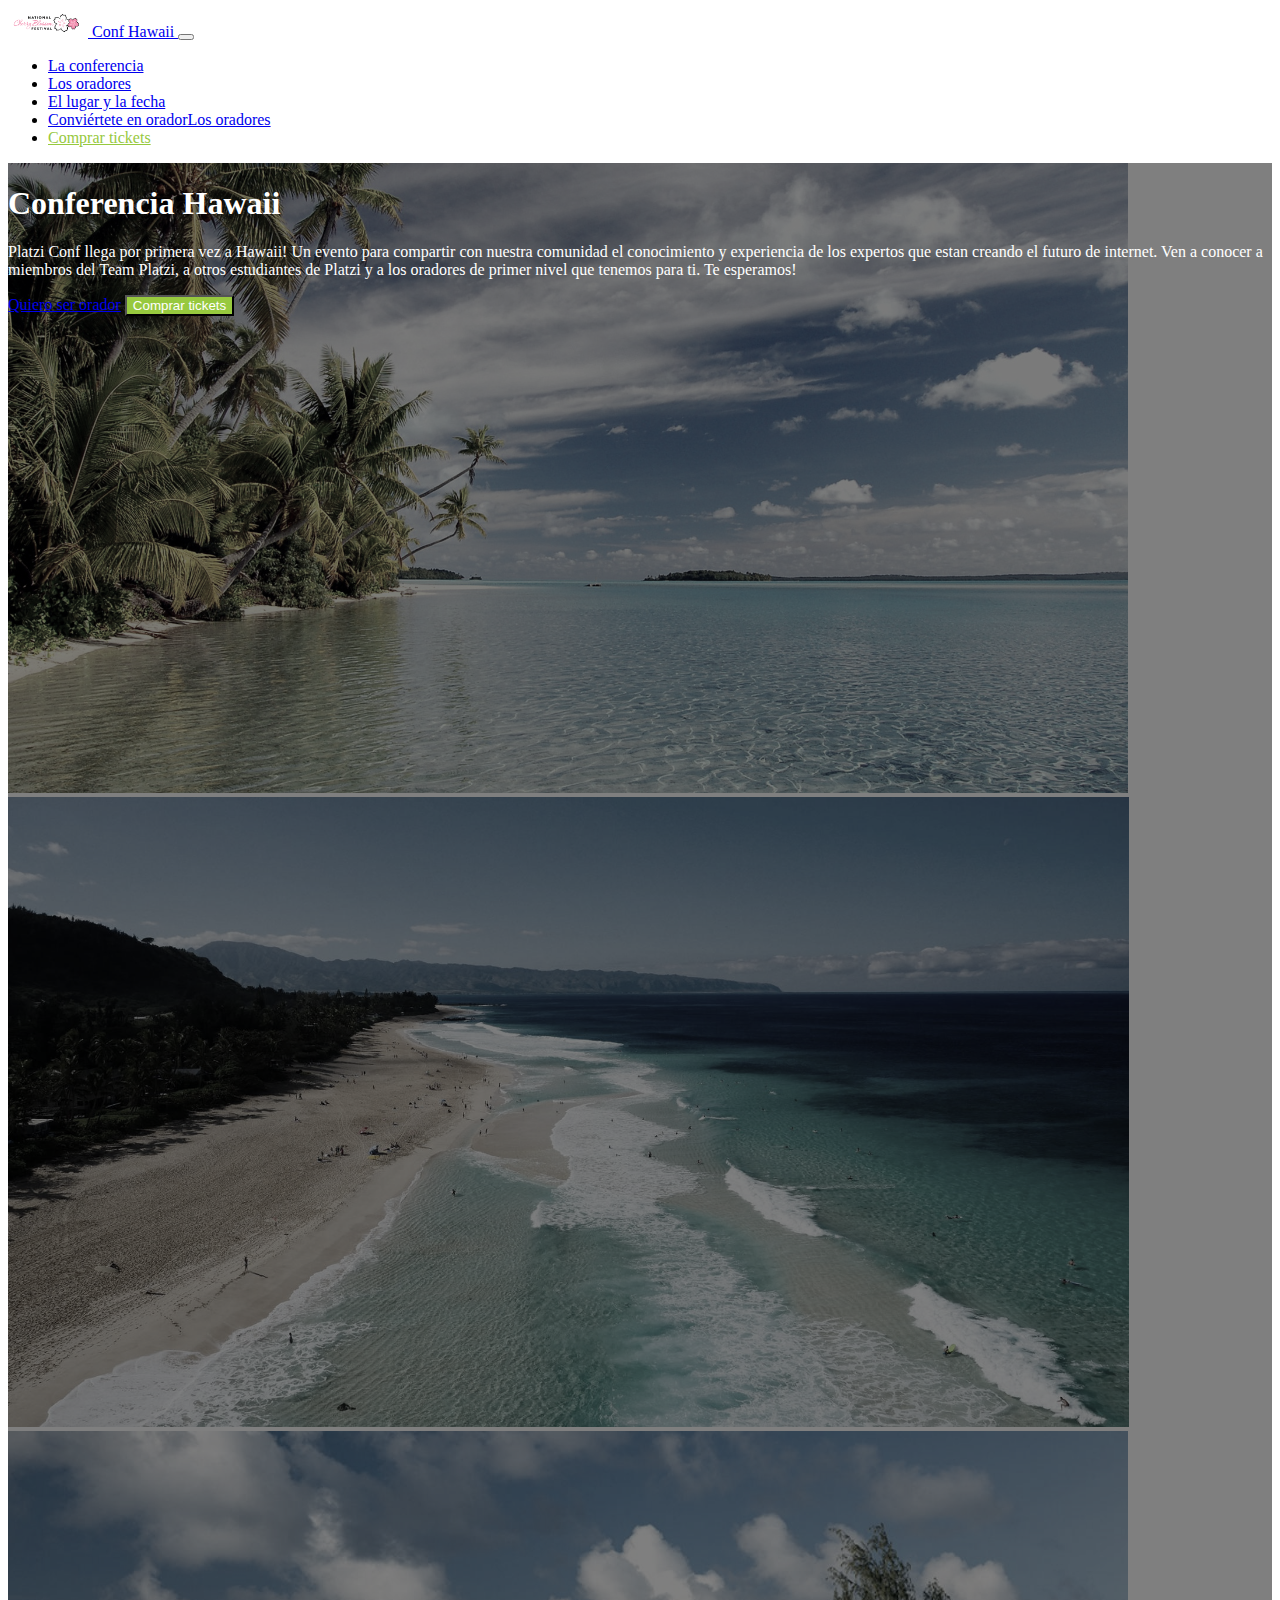
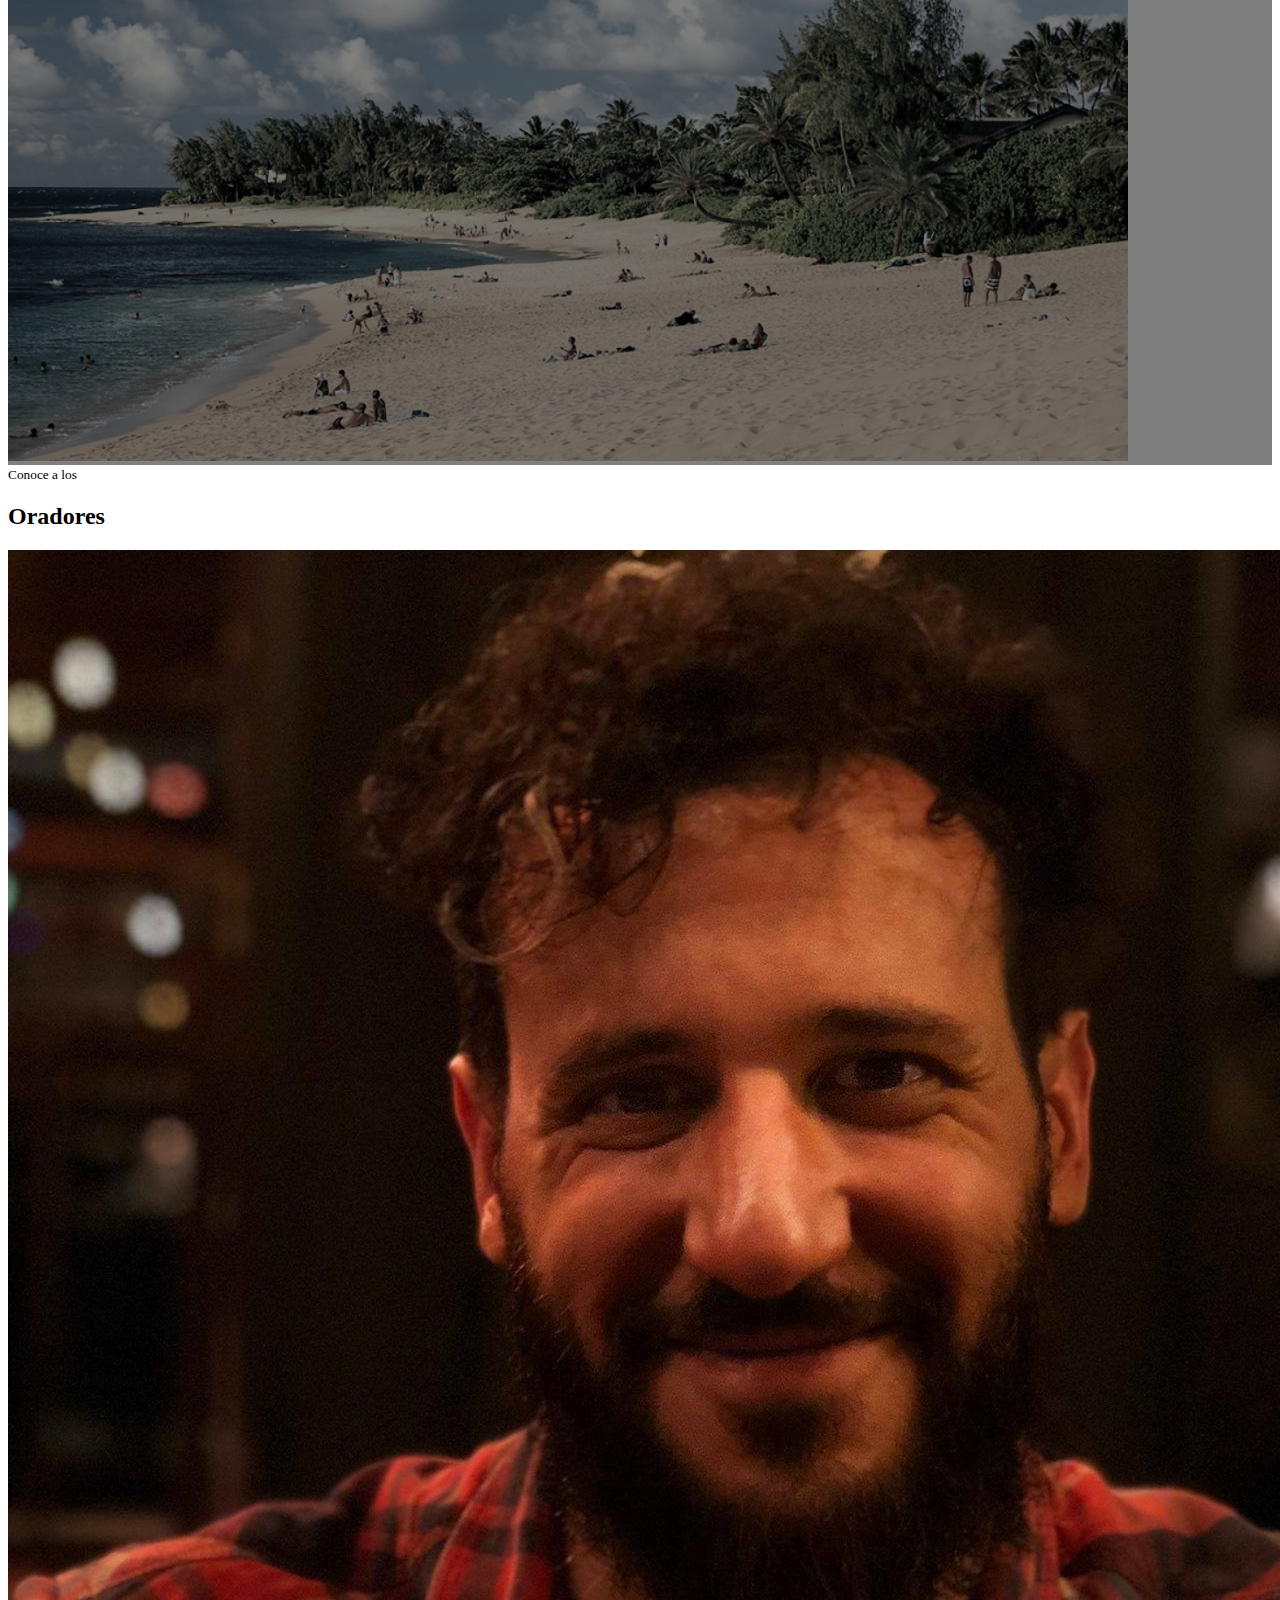
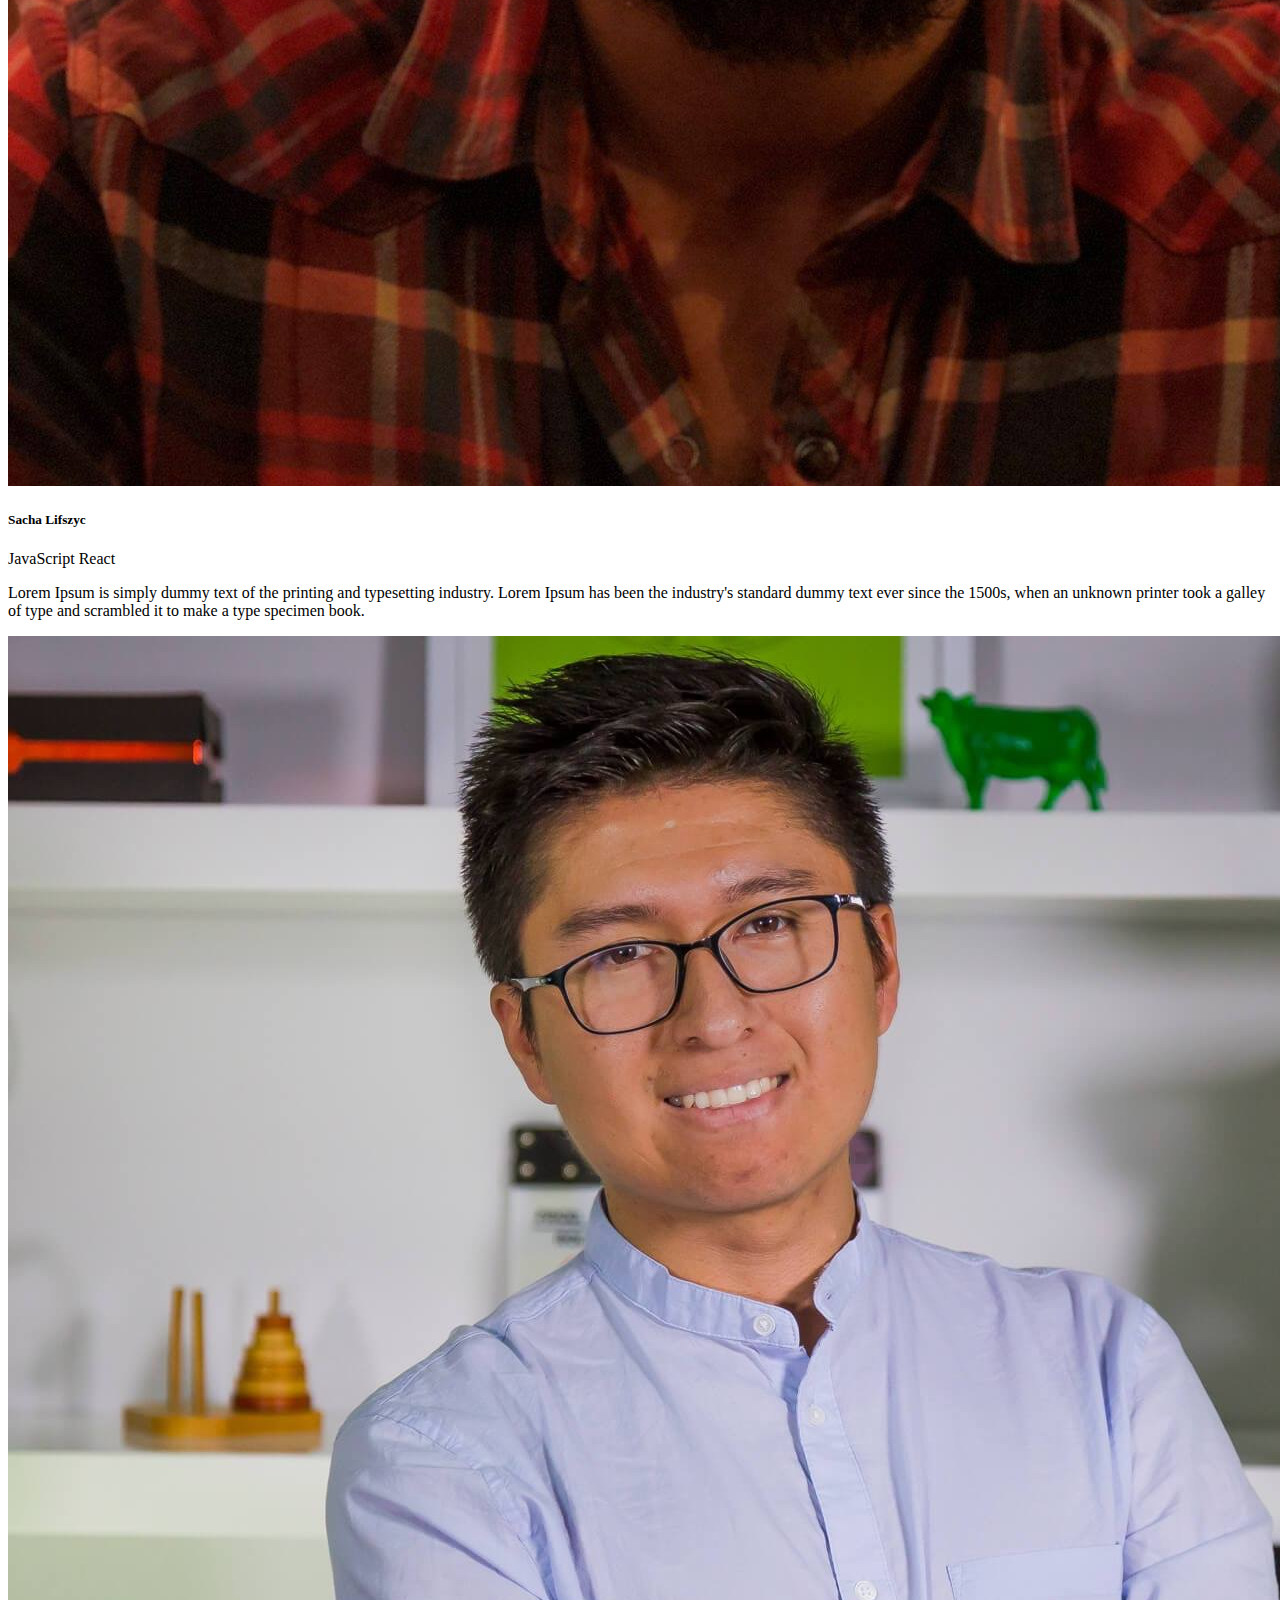
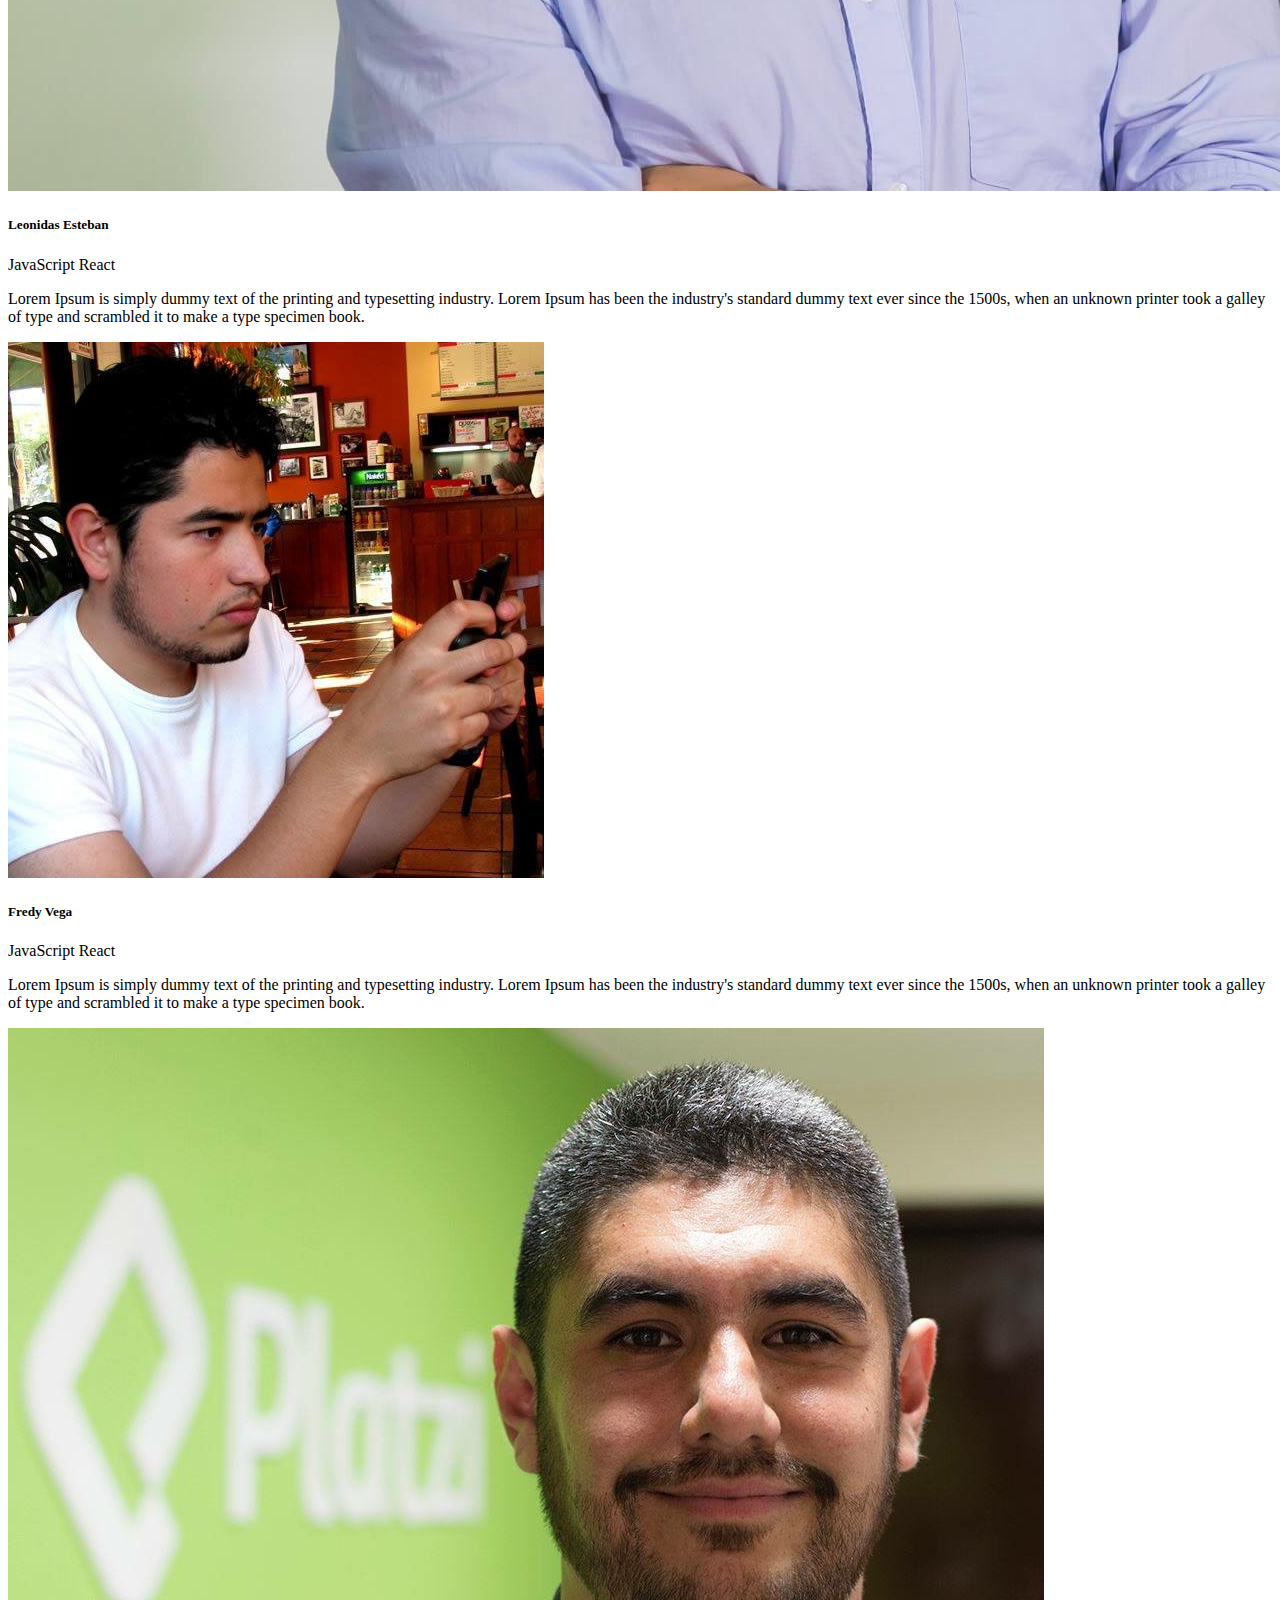
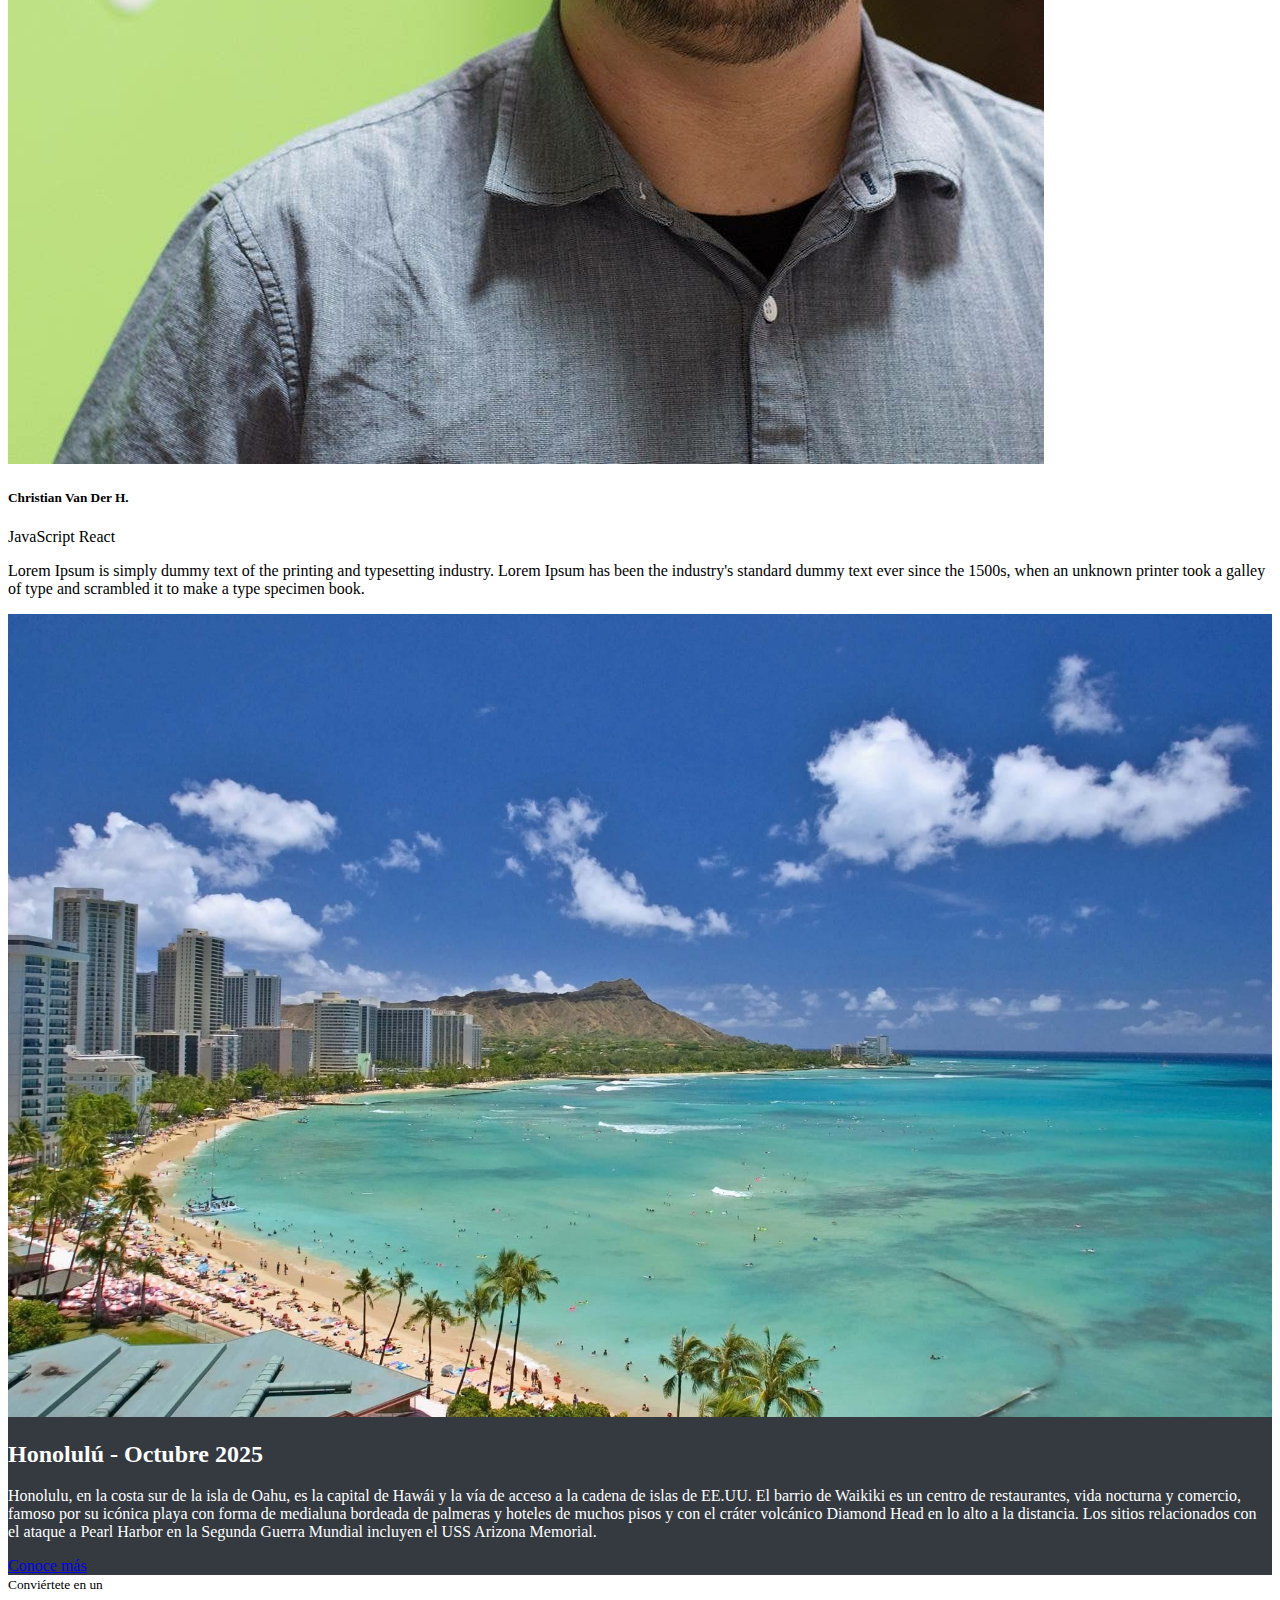
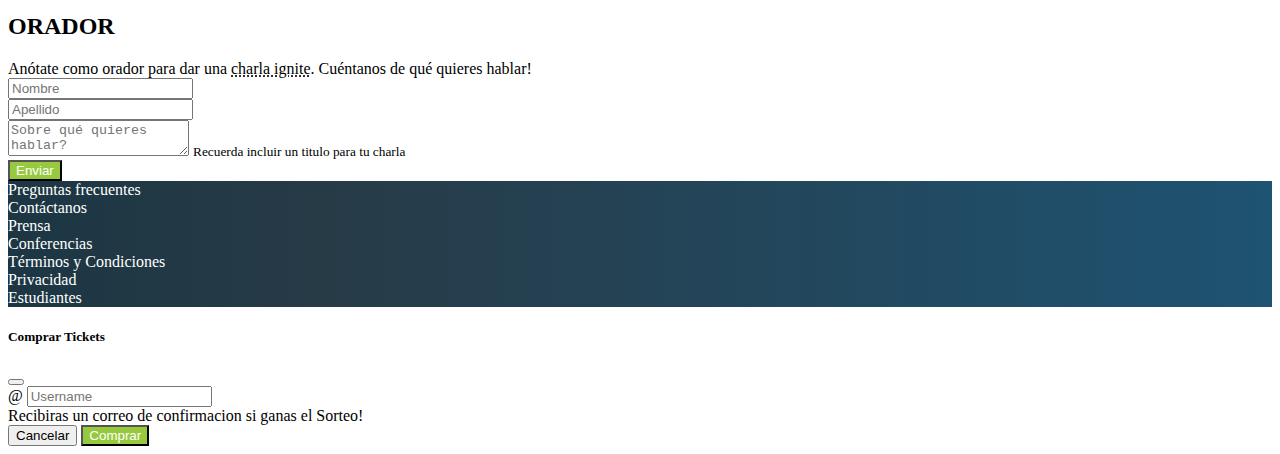
<file: index.html>
<!doctype html>
<html lang="en">
  <head>
    <!-- Required meta tags -->
    <meta charset="utf-8">
    <meta name="viewport" content="width=device-width, initial-scale=1">

    <!-- Bootstrap CSS -->
    <link href="https://cdn.jsdelivr.net/npm/bootstrap@5.1.0/dist/css/bootstrap.min.css" rel="stylesheet" integrity="sha384-KyZXEAg3QhqLMpG8r+8fhAXLRk2vvoC2f3B09zVXn8CA5QIVfZOJ3BCsw2P0p/We" crossorigin="anonymous">
    <link rel="stylesheet" href="./index.css">
    <title>Proyecto Hawaii</title>
  </head>

  <body data-bs-spy="scroll" data-bs-target="#navbar" data-bs-offset="50">
    


  <!-- header -->
  <nav id="header" class="navbar navbar-expand-lg navbar-dark bg-dark fixed-top">
    <div class="container">
      <a class="navbar-brand" href="#">
        <img src="assets/images/ES_r7QdXYAAYlof.png" alt="logo">
        Conf Hawaii
      </a>
      <button class="navbar-toggler" type="button" data-bs-toggle="collapse" data-bs-target="#navbar" aria-controls="navbarSupportedContent" aria-expanded="false" aria-label="Toggle navigation">
        <span class="navbar-toggler-icon"></span>
      </button>
      <div class="collapse navbar-collapse" id="navbar">
        <ul class="navbar-nav ms-auto">
          <li class="nav-item">
            <a class="nav-link" aria-current="page" href="#main">La conferencia</a>
          </li>
          <li class="nav-item">
            <a class="nav-link" href="#speakers">Los oradores</a>
          </li>
          <li class="nav-item">
            <a class="nav-link" href="#place-time">El lugar y la fecha</a>
          </li>
          <li class="nav-item">
            <a class="nav-link" href="#conviertete-en-orador">Conviértete en oradorLos oradores</a>
          </li>
          <li class="nav-item">
            <a class="nav-link text-platzi" href="#" data-bs-toggle="modal" data-bs-target="#modalCompra">Comprar tickets</a>
          </li>
        </ul>
      </div>
    </div>
  </nav>
   <!-- /header -->

   <!-- main -->
   <section id="main">
   <div id="carousel" class="carousel slide carousel-fade" data-bs-ride="carousel" data-pause="false">
    <div class="carousel-inner">
      <div class="carousel-item active">
        <img src="assets/images/hawaii.jpg" class="d-block w-100" alt="hawaii1">
      </div>
      <div class="carousel-item">
        <img src="assets/images/hawaii2.jpg" class="d-block w-100" alt="hawaii2">
      </div>
      <div class="carousel-item">
        <img src="assets/images/hawaii3.jpeg" class="d-block w-100" alt="hawaii3">
      </div>
      <div class="overlay">
        <div class="container">
          <div class="row align-items-center h-100"> 
            <div class="col-md-6 offset-md-6 text-center text-md-end">
              <h1>Conferencia Hawaii</h1>
              <p class="d-none d-md-block">
                 Platzi Conf llega por primera vez a Hawaii! Un evento para compartir con nuestra comunidad 
                 el conocimiento y experiencia de los expertos que estan creando el futuro de internet.
                 Ven a conocer a miembros del Team Platzi, a otros estudiantes de Platzi y a los oradores de primer nivel que tenemos para ti.
                 Te esperamos!
            </p>
              <a href="#" class="btn btn-outline-light" >Quiero ser orador</a>
              <button type="button" class="btn btn-platzi" data-bs-toggle="modal" data-bs-target="#modalCompra">Comprar tickets</button>
            </div>
          </div>
        </div>
      </div>
    </div>
  </div>
</section>
  <!-- main -->

  <!-- speakers -->
  <section id="speakers" class="mt-4">
    <div class="container">
      <div class="row">
        <div class="col text-center text-uppercase">
          <small>Conoce a los </small>
          <h2>Oradores</h2>
        </div>
      </div>
      <div class="row">
        <div class="col-12 col-md-6 col-lg-4 mb-4 ">
          <div class="card">
            <img src="assets/speakers/sacha.jpg" class="card-img-top" alt="foto de sacha">
              <div class="card-body">
                <h5 class="card-title text-center">Sacha Lifszyc</h5>
                <div class="badges mb-2 text-center">
                  <span class="badge bg-warning text-dark">JavaScript</span>
                  <span class="badge bg-info text-dark">React</span>
                </div>
                <p class="card-text">Lorem Ipsum is simply dummy text of the printing and typesetting industry. 
                  Lorem Ipsum has been the industry's standard dummy text ever since the 1500s, when an unknown 
                  printer took a galley of type and scrambled it to make a type specimen book. 
                  </p>
              </div>
            </div>
        </div>
        <div class="col-12 col-md-6 col-lg-4 mb-4 ">
          <div class="card">
            <img src="assets/speakers/leonidas.jpeg" class="card-img-top" alt="foto de leo">
              <div class="card-body">
                <h5 class="card-title text-center">Leonidas Esteban</h5>
                <div class="badges mb-2 text-center">
                  <span class="badge bg-warning text-dark">JavaScript</span>
                  <span class="badge bg-info text-dark">React</span>
                </div>
                <p class="card-text">Lorem Ipsum is simply dummy text of the printing and typesetting industry. 
                  Lorem Ipsum has been the industry's standard dummy text ever since the 1500s, when an unknown 
                  printer took a galley of type and scrambled it to make a type specimen book. 
                  </p>
              </div>
            </div>
        </div>
        <div class="col-12 col-md-6 col-lg-4 mb-4 ">
          <div class="card">
            <img src="assets/speakers/freddy.jpeg" class="card-img-top" alt="foto de Fredy">
              <div class="card-body">
                <h5 class="card-title text-center">Fredy Vega</h5>
                <div class="badges mb-2 text-center">
                  <span class="badge bg-warning text-dark">JavaScript</span>
                  <span class="badge bg-info text-dark">React</span>
                </div>
                <p class="card-text">Lorem Ipsum is simply dummy text of the printing and typesetting industry. 
                  Lorem Ipsum has been the industry's standard dummy text ever since the 1500s, when an unknown 
                  printer took a galley of type and scrambled it to make a type specimen book. 
                  </p>
              </div>
            </div>
        </div>
        <div class="col-12 col-md-6 col-lg-4 mb-4 ">
          <div class="card">
            <img src="assets/speakers/cvander.jpeg" class="card-img-top" alt="foto de Chris">
              <div class="card-body">
                <h5 class="card-title text-center">Christian Van Der H.</h5>
                <div class="badges mb-2 text-center">
                  <span class="badge bg-warning text-dark">JavaScript</span>
                  <span class="badge bg-info text-dark">React</span>
                </div>
                <p class="card-text">Lorem Ipsum is simply dummy text of the printing and typesetting industry. 
                  Lorem Ipsum has been the industry's standard dummy text ever since the 1500s, when an unknown 
                  printer took a galley of type and scrambled it to make a type specimen book. 
                  </p>
              </div>
            </div>
        </div>
      </div>
    </div>
  </section>
  <!-- /speakers -->

  <!-- fecha y hora  -->
  <section id="place-time">
    <div class="container-fluid">
      <div class="row">
        <div class="col-12  col-lg-6 ps-0 pe-0">
          <img src="assets/images/honolulu.jpg" alt="Honolulú">
        </div>
        <div class="col-md-12 col-lg-6 pt-4 pb-4">
          <h2>Honolulú - Octubre 2025</h2>
            <p>
              Honolulu, en la costa sur de la isla de Oahu, es la capital de Hawái y la vía de acceso a la cadena de islas de EE.UU. 
              El barrio de Waikiki es un centro de restaurantes, vida nocturna y comercio, famoso por su icónica playa con forma de 
              medialuna bordeada de palmeras y hoteles de muchos pisos y con el cráter volcánico Diamond Head en lo alto a la distancia. 
              Los sitios relacionados con el ataque a Pearl Harbor en la Segunda Guerra Mundial incluyen el USS Arizona Memorial.
            </p>
            <a class="btn btn-outline-light" href="https://www.lipsum.com/">Conoce más</a>
        </div>
      </div>
    </div>
  </section>
  <!-- /fecha y hora  -->

  <!-- conviertete en speaker -->
  <section id="conviertete-en-orador"  class="pt-2 pb-2">
    <div class="container">
      <div class="row">
        <div class="col text-uppercase text-center">
          <small>Conviértete en un</small>
          <h2>ORADOR</h2>
        </div>
      </div>
      <div class="row">
        <div class="col text-center">
          Anótate como orador para dar una <abbr data-bs-toggle="tooltip" data-bs-placement="top" title="charlas de 5 minutos">charla ignite</abbr>.
          Cuéntanos de qué
          quieres hablar!
        </div>
      </div>
      <div class="row">
        <div class="col col-md-10 offset-md-1 col-lg-8 offset-lg-2 pt-3">
          <div class="row">
            <div class="form-label col-12 col-md-6">
              <input
                type="text"
                class="form-control"
                placeholder="Nombre"
                aria-label="Nombre"
              />
            </div>
            <div class="form-label col-12 col-md-6">
              <input
                type="text"
                class="form-control"
                placeholder="Apellido"
                aria-label="Apellido"
              />
            </div>
          </div>
          <div class="form-label">
            <div class="col">
              <textarea
                name="text"
                class="form-control form-control-lg"
                placeholder="Sobre qué quieres hablar?"
              ></textarea>
              <small class="form-text text-muted">
                Recuerda incluir un titulo para tu charla
              </small>
            </div>
          </div>
          <div class="form-label">
            <div class="col">
              <button type="button" class="btn btn-platzi col-12">
                Enviar
              </button>
            </div>
          </div>
        </div>
      </div>
    </div>
  </section>
 
    </div>
  </section>
  <!-- /conviertete en speaker -->
</body>
    <!-- footer -->
    <footer id="footer" class="pb-4 pt-4">
      <div class="container">
        <div class="row text-center">
          <div class="col-12 col-lg">
            <a href="#">Preguntas frecuentes</a>
          </div>
          <div class="col-12 col-lg">
            <a href="#">Contáctanos</a>
          </div>
          <div class="col-12 col-lg">
            <a href="#">Prensa</a>
          </div>
          <div class="col-12 col-lg">
            <a href="#">Conferencias</a>
          </div>
          <div class="col-12 col-lg">
            <a href="#">Términos y Condiciones</a>
          </div>
          <div class="col-12 col-lg">
            <a href="#">Privacidad</a>
          </div>
          <div class="col-12 col-lg">
            <a href="#">Estudiantes</a>
          </div>
        </div>
      </div>
    </footer>
    <!-- /footer -->

    <div class="modal fade" id="modalCompra" tabindex="-1" aria-labelledby="exampleModalLabel" aria-hidden="true">
      <div class="modal-dialog modal-dialog-centered">
        <div class="modal-content">
          <div class="modal-header">
            <h5 class="modal-title" id="exampleModalLabel">Comprar Tickets</h5>
            <button type="button" class="btn-close" data-bs-dismiss="modal" aria-label="Close"></button>
          </div>
          <div class="modal-body">
            <form action="">
              <div class="row">
                <div  class="form-label col">
                  <div class="input-group mb-3">
                    <span class="input-group-text" id="basic-addon1">@</span>
                    <input type="text" class="form-control" placeholder="Username" aria-label="Username" aria-describedby="basic-addon1">
                  </div>
                </div>
              </div>
            </form>
            <!-- Alerta -->
            <div class="alert alert-warning" role="alert">
              Recibiras un correo de confirmacion si ganas el Sorteo!
            </div>
            <!-- Alerta -->
          </div>
          <div class="modal-footer">
            <button type="button" class="btn btn-secondary" data-bs-dismiss="modal">Cancelar</button>
            <button type="button" class="btn btn-platzi">Comprar</button>
          </div>
        </div>
      </div>
    </div>

    <!-- Optional JavaScript; choose one of the two! -->

    <!-- Option 1: Bootstrap Bundle with Popper -->
    <script src="https://cdn.jsdelivr.net/npm/bootstrap@5.1.0/dist/js/bootstrap.bundle.min.js" integrity="sha384-U1DAWAznBHeqEIlVSCgzq+c9gqGAJn5c/t99JyeKa9xxaYpSvHU5awsuZVVFIhvj" crossorigin="anonymous"></script>
    <script src="/index.js"></script>

    <!-- Option 2: Separate Popper and Bootstrap JS -->
    <!--
    <script src="https://cdn.jsdelivr.net/npm/@popperjs/core@2.9.3/dist/umd/popper.min.js" integrity="sha384-eMNCOe7tC1doHpGoWe/6oMVemdAVTMs2xqW4mwXrXsW0L84Iytr2wi5v2QjrP/xp" crossorigin="anonymous"></script>
    <script src="https://cdn.jsdelivr.net/npm/bootstrap@5.1.0/dist/js/bootstrap.min.js" integrity="sha384-cn7l7gDp0eyniUwwAZgrzD06kc/tftFf19TOAs2zVinnD/C7E91j9yyk5//jjpt/" crossorigin="anonymous"></script>
    -->
  </body>
</html>
</file>
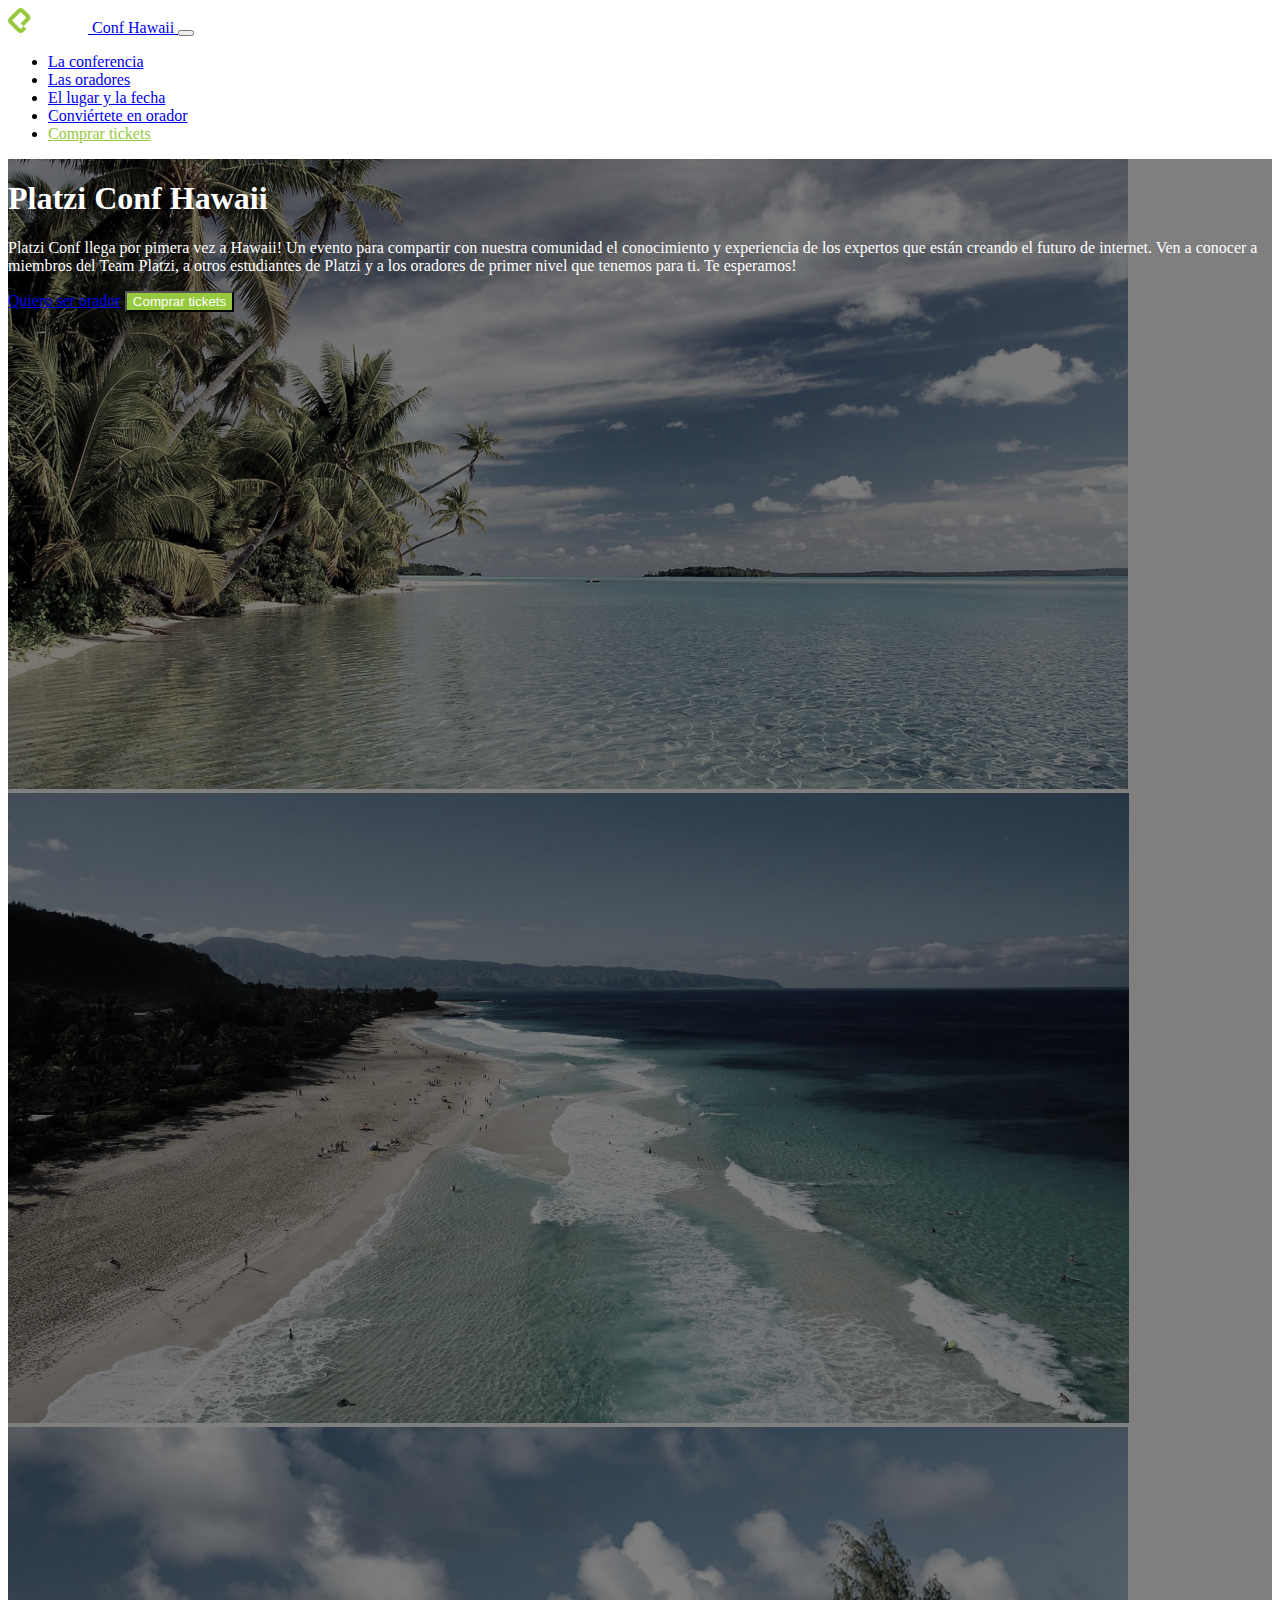
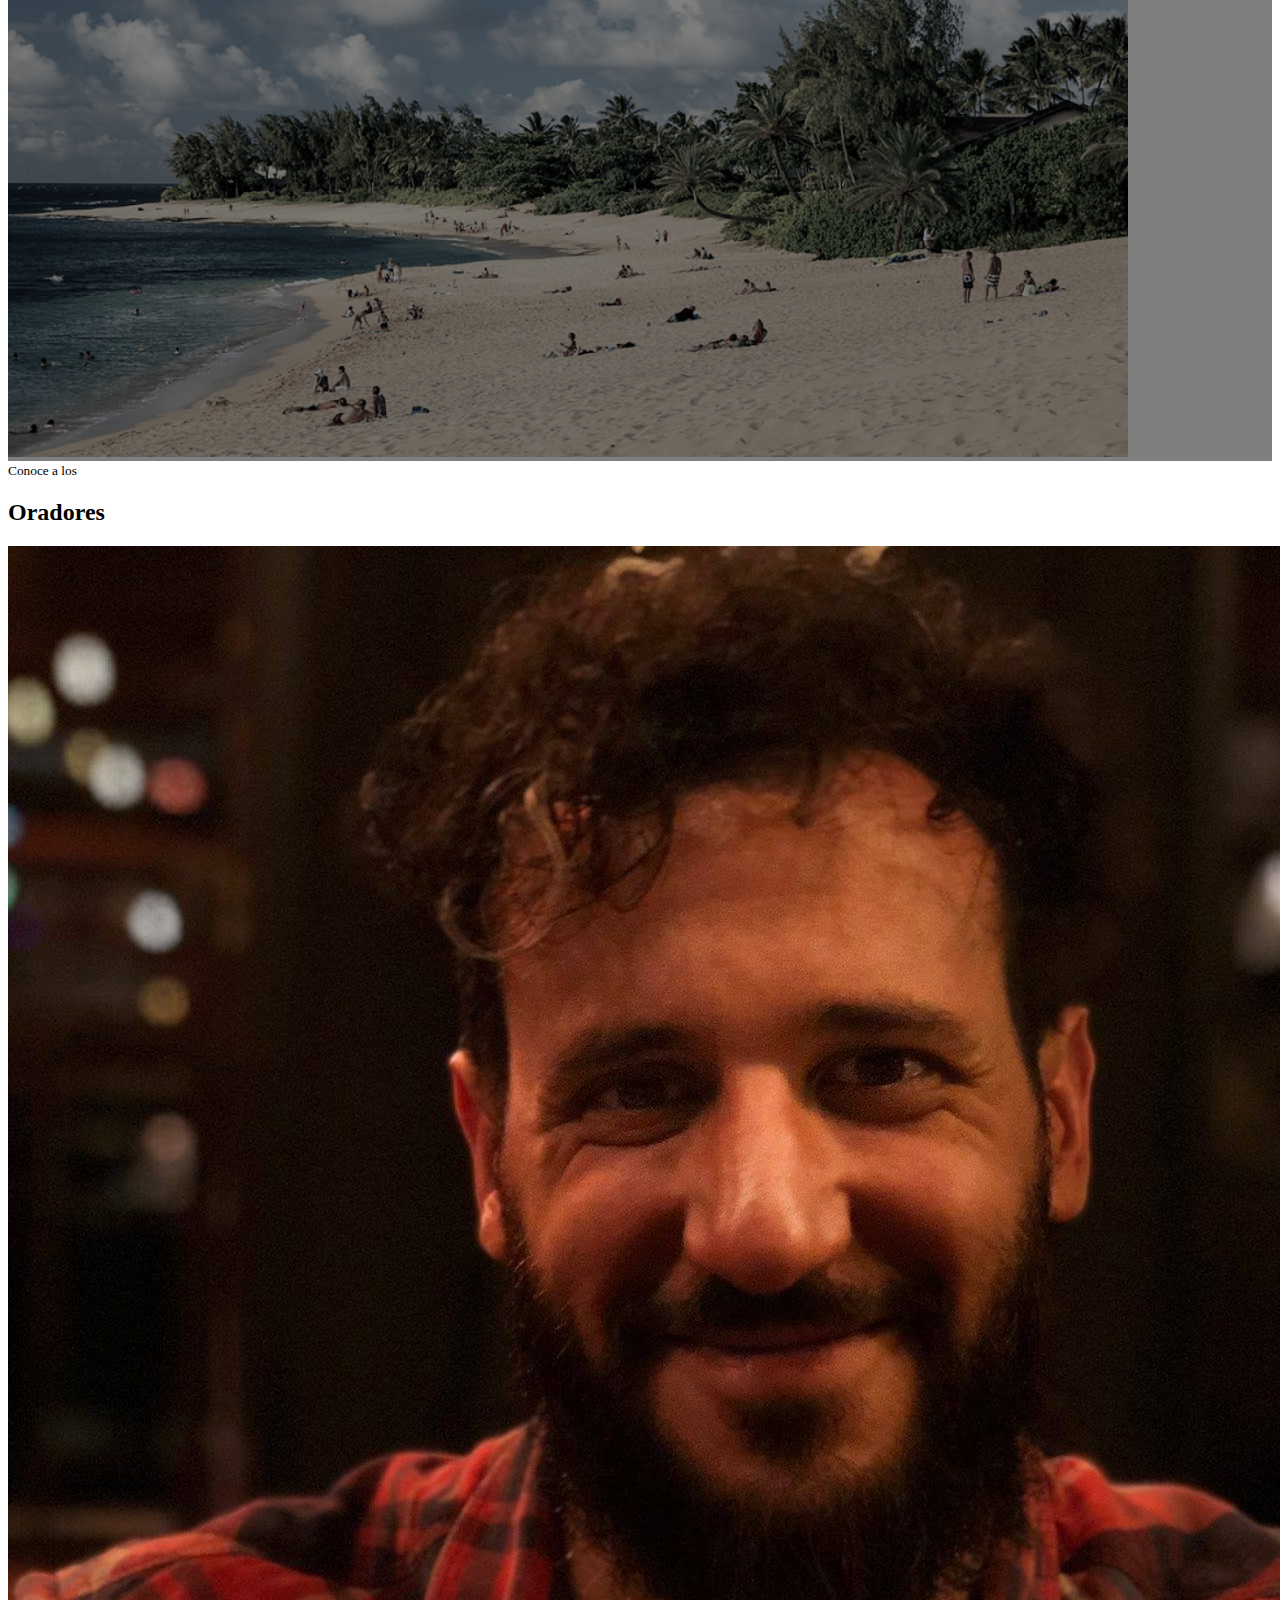
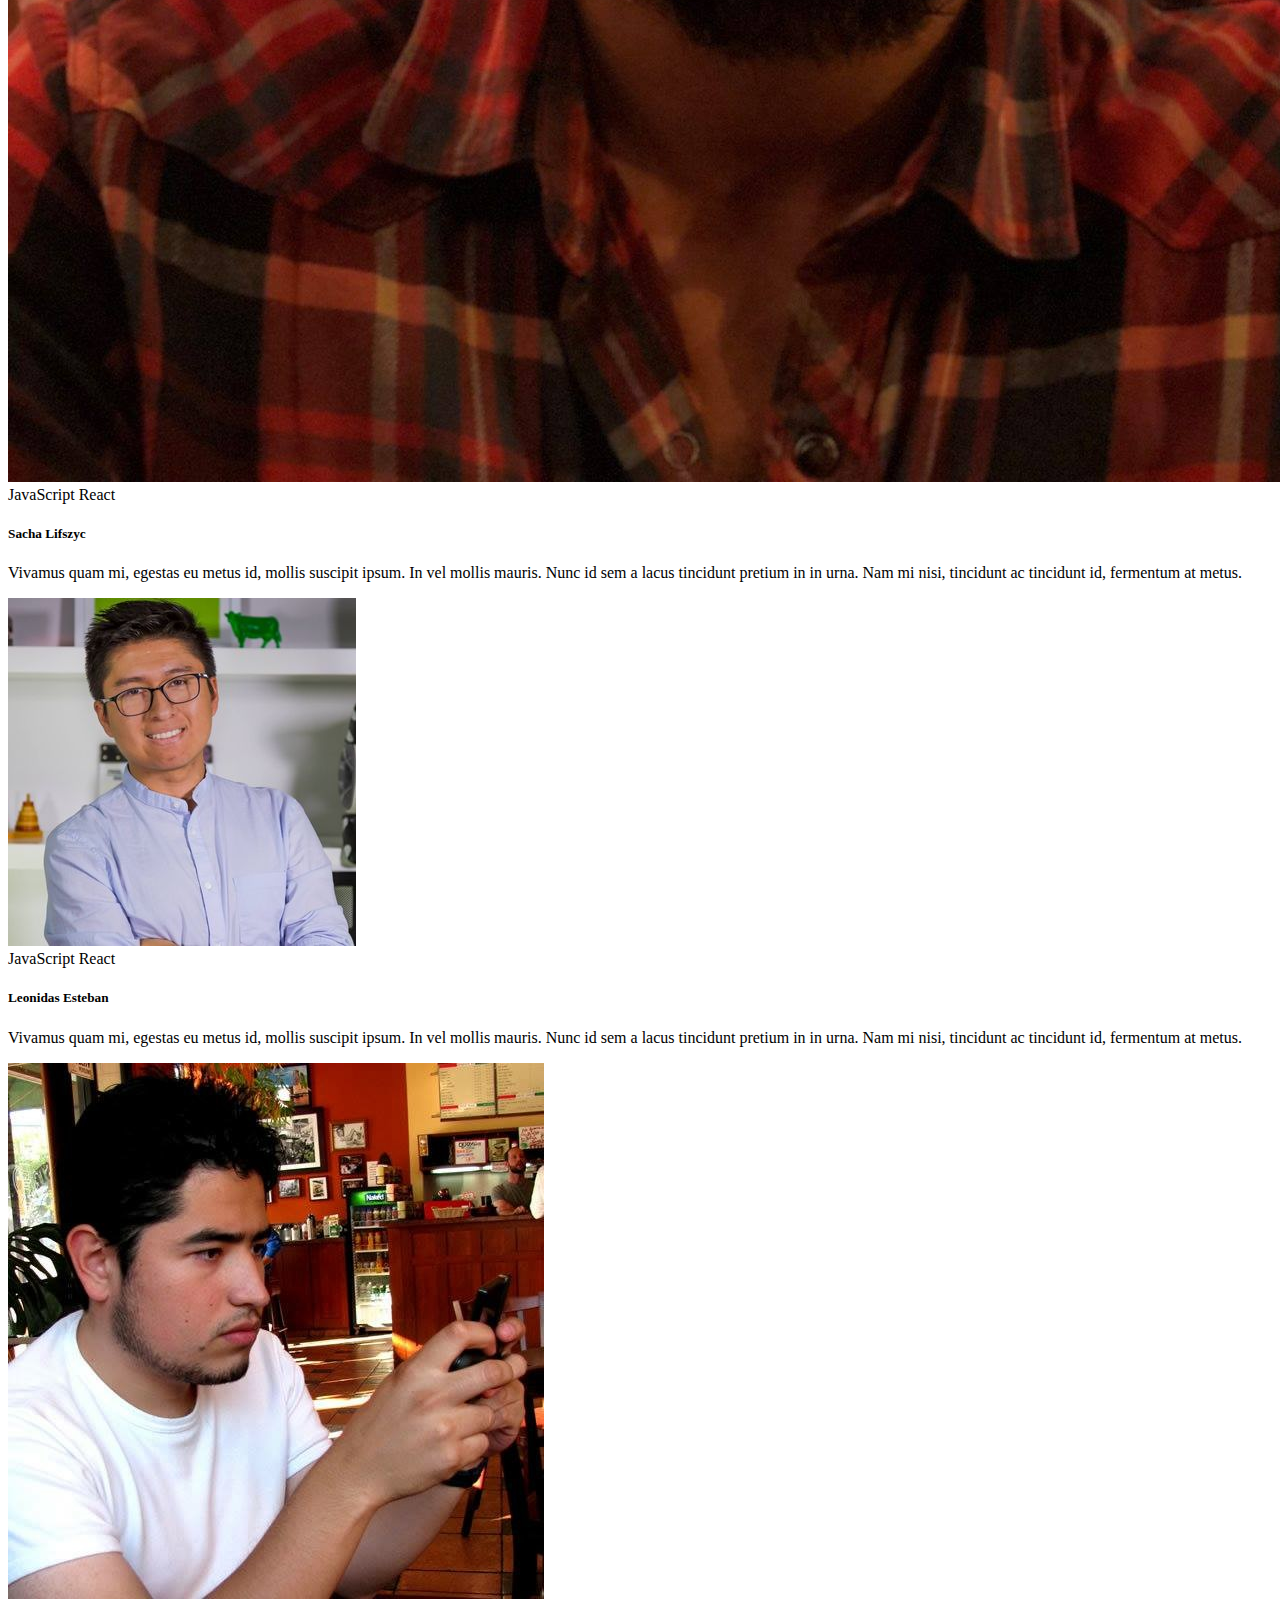
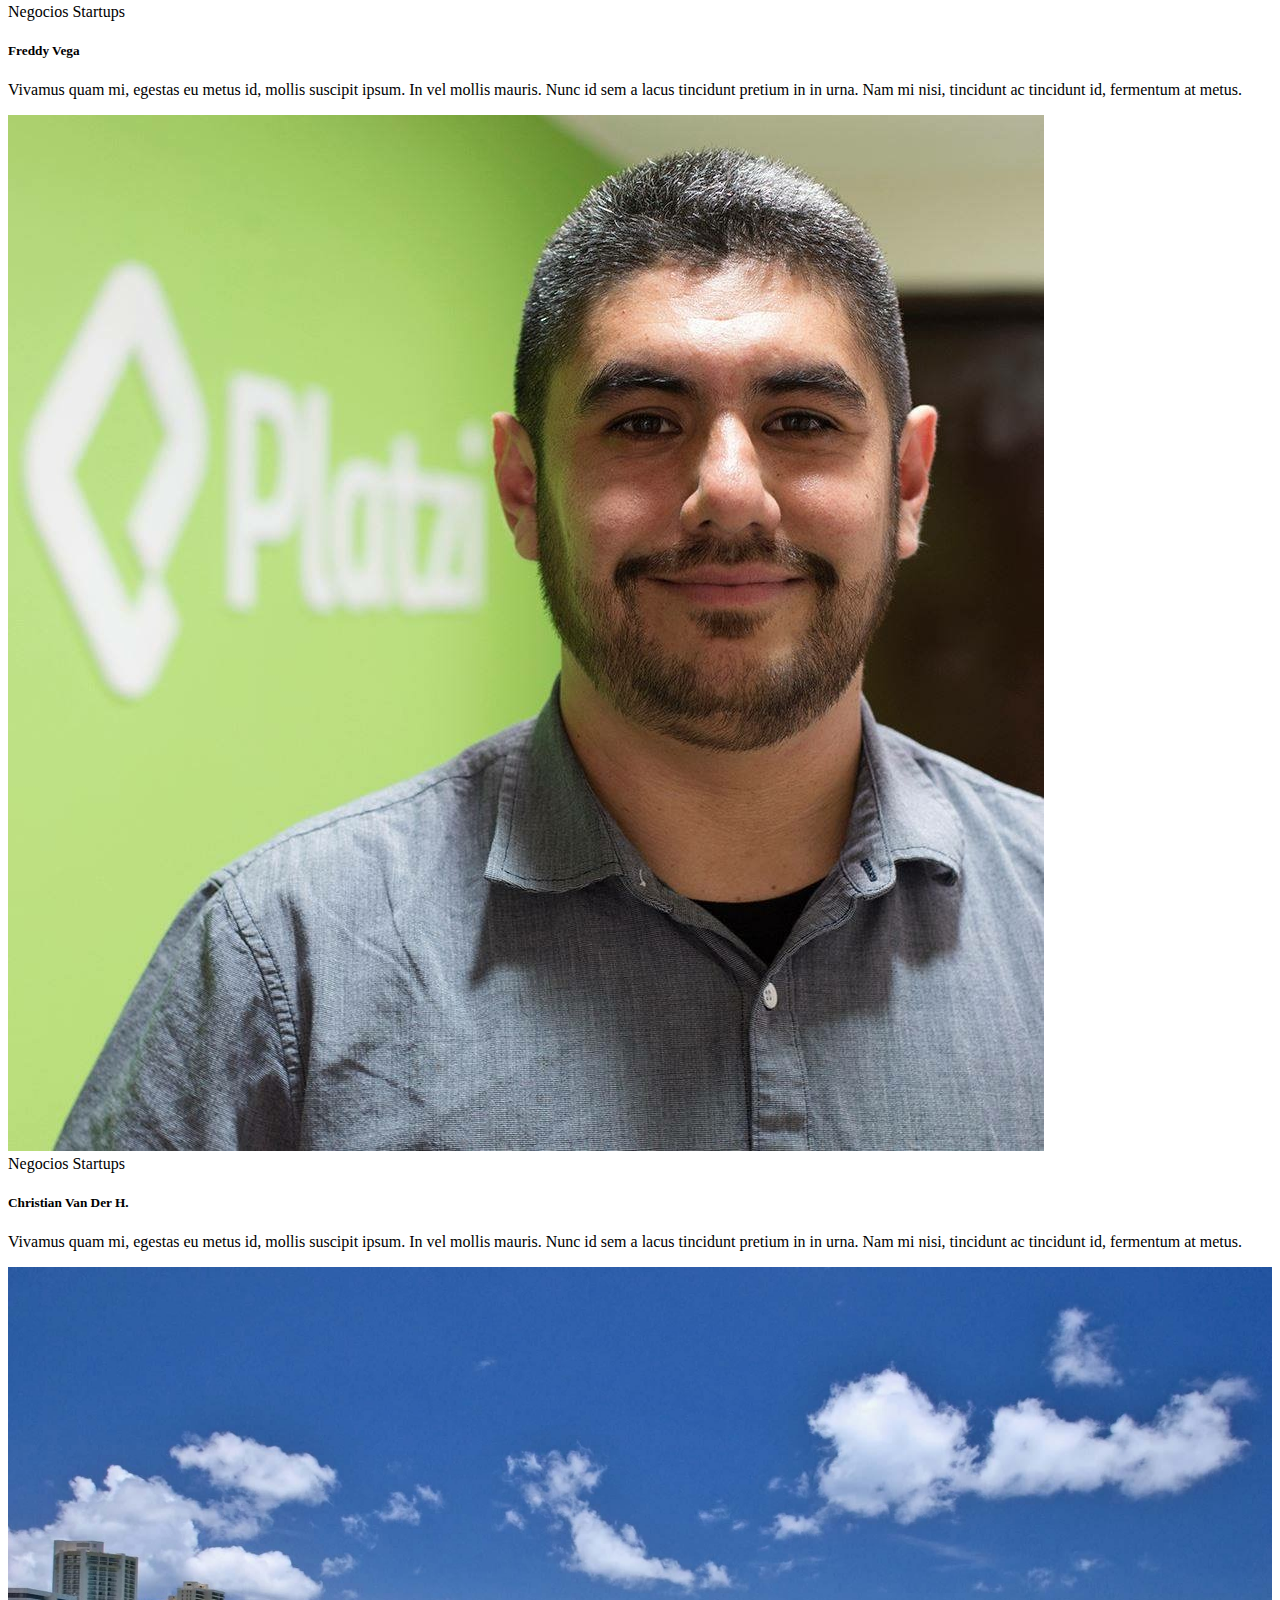
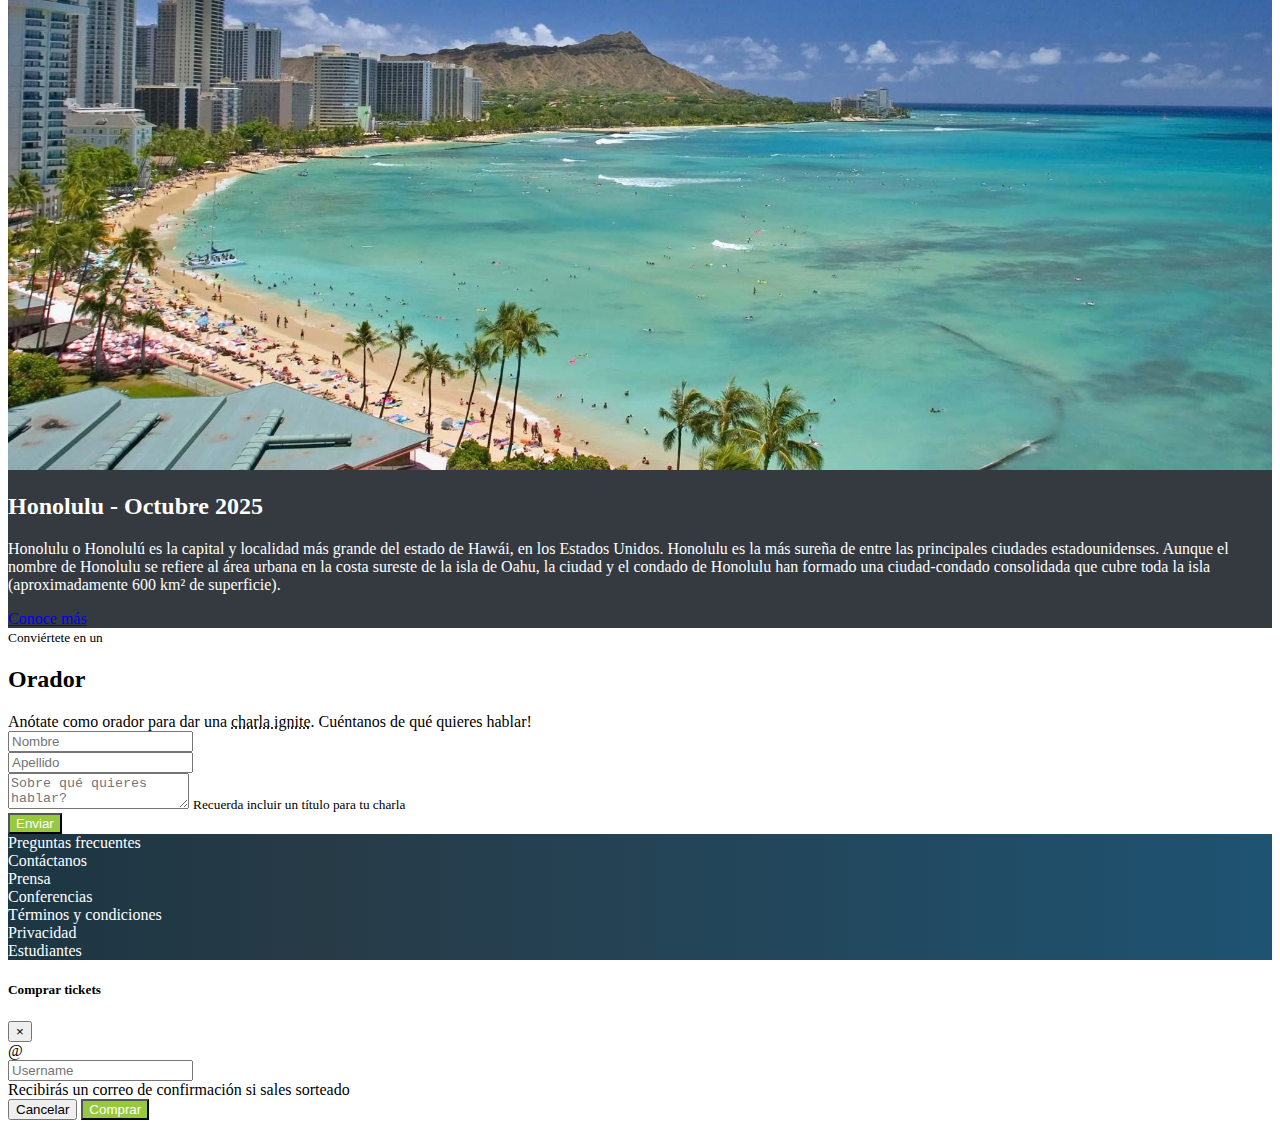
<file: index1.html>
<!doctype html>
<html lang="en">
  <head>
    <!-- Required meta tags -->
    <meta charset="utf-8">
    <meta name="viewport" content="width=device-width, initial-scale=1, shrink-to-fit=no">

    <!-- Bootstrap CSS -->
    <link rel="stylesheet" href="https://stackpath.bootstrapcdn.com/bootstrap/4.1.3/css/bootstrap.min.css" integrity="sha384-MCw98/SFnGE8fJT3GXwEOngsV7Zt27NXFoaoApmYm81iuXoPkFOJwJ8ERdknLPMO" crossorigin="anonymous">
    <link rel="stylesheet" href="index.css">
    <title>PlatziConf Hawaii</title>
  </head>
  <body data-spy="scroll" data-target="#navbar" data-offset="57">
    <!-- Header -->
    <nav id="header" class="navbar navbar-expand-lg navbar-dark bg-dark sticky-top">
      <div class="container">
        <a class="navbar-brand" href="#">
          <img src="assets/images/platzi-logo.png" alt="Platzi logo">
          Conf Hawaii
        </a>
        <button class="navbar-toggler" type="button" data-toggle="collapse" data-target="#navbar" aria-controls="navbarSupportedContent" aria-expanded="false" aria-label="Toggle navigation">
          <span class="navbar-toggler-icon"></span>
        </button>

        <div class="collapse navbar-collapse" id="navbar">
          <ul class="navbar-nav ml-auto">
            <li class="nav-item">
              <a class="nav-link" href="#main">La conferencia</a>
            </li>
            <li class="nav-item">
              <a class="nav-link" href="#speakers">Las oradores</a>
            </li>
            <li class="nav-item">
              <a class="nav-link" href="#place-time">El lugar y la fecha</a>
            </li>
            <li class="nav-item">
              <a class="nav-link" href="#conviertete-en-orador">Conviértete en orador</a>
            </li>
            <li class="nav-item">
              <a class="nav-link text-platzi" href="#" data-toggle="modal" data-target="#modalCompra">Comprar tickets</a>
            </li>
          </ul>
        </div>
      </div>
    </nav>
    <!-- /Header -->

    <!-- Main -->
    <main id="main">
      <div id="carousel" class="carousel slide carousel-fade" data-ride="carousel" data-pause="false">
        <div class="carousel-inner">
          <div class="carousel-item active">
            <img class="d-block w-100" src="assets/images/hawaii.jpg" alt="Hawaii 1">
          </div>
          <div class="carousel-item">
            <img class="d-block w-100" src="assets/images/hawaii2.jpg" alt="Hawaii 2">
          </div>
          <div class="carousel-item">
            <img class="d-block w-100" src="assets/images/hawaii3.jpeg" alt="Hawaii 3">
          </div>
          <div class="overlay">
            <div class="container">
              <div class="row align-items-center">
                <div class="col-md-6 offset-md-6 text-center text-md-right">
                  <h1>Platzi Conf Hawaii</h1>
                  <p class="d-none d-md-block">
                    Platzi Conf llega por pimera vez a Hawaii! Un evento para
                    compartir con nuestra comunidad el conocimiento y experiencia
                    de los expertos que están creando el futuro de internet.
                    Ven a conocer a miembros del Team Platzi, a otros
                    estudiantes de Platzi y a los oradores de primer nivel
                    que tenemos para ti. Te esperamos!
                  </p>
                  <a href="#" class="btn btn-outline-light" data-toggle="modal">Quiero ser orador</a>
                  <button type="button" class="btn btn-platzi" data-toggle="modal" data-target="#modalCompra">Comprar tickets</button>
                </div>
              </div>
            </div>
          </div>
        </div>
      </div>
    </main>
    <!-- /Main -->

    <!-- Speakers -->
    <section id="speakers" class="mt-4">
      <div class="container">
        <div class="row">
          <div class="col text-center text-uppercase">
            <small>Conoce a los</small>
            <h2>Oradores</h2>
          </div>
        </div>
        <div class="row">
          <div class="col-12 col-md-6 col-lg-4 mb-4">
            <div class="card">
              <img class="card-img-top" src="assets/speakers/sacha.jpg" alt="Foto de Sacha">
              <div class="card-body">
                <div class="badges">
                  <span class="badge badge-warning">JavaScript</span>
                  <span class="badge badge-info">React</span>
                </div>
                <h5 class="card-title">Sacha Lifszyc</h5>
                <p class="card-text">Vivamus quam mi, egestas eu metus id, mollis suscipit ipsum. In vel mollis mauris. Nunc id sem a lacus tincidunt pretium in in urna. Nam mi nisi, tincidunt ac tincidunt id, fermentum at metus.</p>
              </div>
            </div>
          </div>
          <div class="col-12 col-md-6 col-lg-4 mb-4">
            <div class="card">
              <img class="card-img-top" src="assets/speakers/leonidas2.jpeg" alt="Foto de Sacha">
              <div class="card-body">
                <div class="badges">
                  <span class="badge badge-warning">JavaScript</span>
                  <span class="badge badge-info">React</span>
                </div>
                <h5 class="card-title">Leonidas Esteban</h5>
                <p class="card-text">Vivamus quam mi, egestas eu metus id, mollis suscipit ipsum. In vel mollis mauris. Nunc id sem a lacus tincidunt pretium in in urna. Nam mi nisi, tincidunt ac tincidunt id, fermentum at metus.</p>
              </div>
            </div>
          </div>
          <div class="col-12 col-md-6 col-lg-4 mb-4">
            <div class="card">
              <img class="card-img-top" src="assets/speakers/freddy.jpeg" alt="Foto de Sacha">
              <div class="card-body">
                <div class="badges">
                  <span class="badge badge-secondary">Negocios</span>
                  <span class="badge badge-danger">Startups</span>
                </div>
                <h5 class="card-title">Freddy Vega</h5>
                <p class="card-text">Vivamus quam mi, egestas eu metus id, mollis suscipit ipsum. In vel mollis mauris. Nunc id sem a lacus tincidunt pretium in in urna. Nam mi nisi, tincidunt ac tincidunt id, fermentum at metus.</p>
              </div>
            </div>
          </div>
          <div class="col-12 col-md-6 col-lg-4 mb-4">
            <div class="card">
              <img class="card-img-top" src="assets/speakers/cvander.jpeg" alt="Foto de Sacha">
              <div class="card-body">
                <div class="badges">
                  <span class="badge badge-secondary">Negocios</span>
                  <span class="badge badge-danger">Startups</span>
                </div>
                <h5 class="card-title">Christian Van Der H.</h5>
                <p class="card-text">Vivamus quam mi, egestas eu metus id, mollis suscipit ipsum. In vel mollis mauris. Nunc id sem a lacus tincidunt pretium in in urna. Nam mi nisi, tincidunt ac tincidunt id, fermentum at metus.</p>
              </div>
            </div>
          </div>
        </div>
      </div>
    </section>
    <!-- /Speakers -->

    <!-- Lugar y fecha -->
    <section id="place-time">
      <div class="container-fluid">
        <div class="row">
          <div class="col-12 col-lg-6 pl-0 pr-0">
            <img src="assets/images/honolulu.jpg" alt="Honolulu" />
          </div>
          <div class="col-12 col-lg-6 pt-4 pb-4">
            <h2>Honolulu - Octubre 2025</h2>
            <p>
              Honolulu o Honolulú​ es la capital y localidad más grande del estado de Hawái, en los Estados Unidos. Honolulu es la más sureña de entre las principales ciudades estadounidenses. Aunque el nombre de Honolulu se refiere al área urbana en la costa sureste de la isla de Oahu, la ciudad y el condado de Honolulu han formado una ciudad-condado consolidada que cubre toda la isla (aproximadamente 600 km² de superficie).
            </p>
            <a class="btn btn-outline-light" href="https://es.wikipedia.org/wiki/Honolulu">Conoce más</a>
          </div>
        </div>
      </div>
    </section>
    <!-- /Lugar y fecha -->

    <!-- Conviértete en orador -->
    <section id="conviertete-en-orador" class="pt-3 pb-3">
      <div class="container">
        <div class="row">
          <div class="col text-uppercase text-center">
            <small>Conviértete en un</small>
            <h2>Orador</h2>
          </div>
        </div>
        <div class="row">
          <div class="col text-center">
            Anótate como orador para dar una <abbr data-toggle="tooltip" title="Charlas de 5 minutos">charla ignite</abbr>.
            Cuéntanos de qué quieres hablar!
          </div>
        </div>
        <div class="row">
          <div class="col col-md-10 offset-md-1 col-lg-8 offset-lg-2 pt-2">
            <form>
              <div class="form-row">
                <div class="form-group col-12 col-md-6">
                  <input type="text" class="form-control" placeholder="Nombre">
                </div>
                <div class="form-group col-12 col-md-6">
                  <input type="text" class="form-control" placeholder="Apellido">
                </div>
              </div>
              <div class="form-row">
                <div class="form-group col">
                  <textarea name="text" class="form-control form-control-lg" placeholder="Sobre qué quieres hablar?"></textarea>
                  <small class="form-text text-muted">
                    Recuerda incluir un título para tu charla
                  </small>
                </div>
              </div>
              <div class="form-row">
                <div class="col">
                  <button type="button" class="btn btn-platzi btn-block">Enviar</button>
                </div>
              </div>
            </form>
          </div>
        </div>
      </div>
    </section>
    <!-- /Conviértete en orador -->

    <!-- Footer -->
    <footer id="footer" class="pb-4 pt-4">
      <div class="container">
        <div class="row text-center">
          <div class="col-12 col-lg">
            <a href="#">Preguntas frecuentes</a>
          </div>
          <div class="col-12 col-lg">
            <a href="#">Contáctanos</a>
          </div>
          <div class="col-12 col-lg">
            <a href="#">Prensa</a>
          </div>
          <div class="col-12 col-lg">
            <a href="#">Conferencias</a>
          </div>
          <div class="col-12 col-lg">
            <a href="#">Términos y condiciones</a>
          </div>
          <div class="col-12 col-lg">
            <a href="#">Privacidad</a>
          </div>
          <div class="col-12 col-lg">
            <a href="#">Estudiantes</a>
          </div>
        </div>
      </div>
    </footer>
    <!-- /Footer -->

    <!-- Modal -->
    <div class="modal fade" id="modalCompra" tabindex="-1" role="dialog" aria-labelledby="exampleModalCenterTitle" aria-hidden="true">
      <div class="modal-dialog modal-dialog-centered" role="document">
        <div class="modal-content">
          <div class="modal-header">
            <h5 class="modal-title" id="exampleModalCenterTitle">Comprar tickets</h5>
            <button type="button" class="close" data-dismiss="modal" aria-label="Close">
              <span aria-hidden="true">&times;</span>
            </button>
          </div>
          <div class="modal-body">
            <form>
              <div class="form-row">
                <div class="form-group col">
                  <div class="input-group mb-3">
                    <div class="input-group-prepend">
                      <span class="input-group-text" id="basic-addon1">@</span>
                    </div>
                    <input type="text" class="form-control" placeholder="Username" aria-label="Username" aria-describedby="basic-addon1">
                  </div>
                </div>
              </div>
            </form>
            <div class="alert alert-warning" role="alert">
              Recibirás un correo de confirmación si sales sorteado
            </div>
          </div>
          <div class="modal-footer">
            <button type="button" class="btn btn-secondary" data-dismiss="modal">Cancelar</button>
            <button type="button" class="btn btn-platzi">Comprar</button>
          </div>
        </div>
      </div>
    </div>
    <!-- /Modal -->

    <!-- Optional JavaScript -->
    <!-- jQuery first, then Popper.js, then Bootstrap JS -->
    <script src="https://code.jquery.com/jquery-3.3.1.slim.min.js" integrity="sha384-q8i/X+965DzO0rT7abK41JStQIAqVgRVzpbzo5smXKp4YfRvH+8abtTE1Pi6jizo" crossorigin="anonymous"></script>
    <script src="https://cdnjs.cloudflare.com/ajax/libs/popper.js/1.14.3/umd/popper.min.js" integrity="sha384-ZMP7rVo3mIykV+2+9J3UJ46jBk0WLaUAdn689aCwoqbBJiSnjAK/l8WvCWPIPm49" crossorigin="anonymous"></script>
    <script src="https://stackpath.bootstrapcdn.com/bootstrap/4.1.3/js/bootstrap.min.js" integrity="sha384-ChfqqxuZUCnJSK3+MXmPNIyE6ZbWh2IMqE241rYiqJxyMiZ6OW/JmZQ5stwEULTy" crossorigin="anonymous"></script>
    <script src="index.js"></script>
  </body>
</html>
</file>
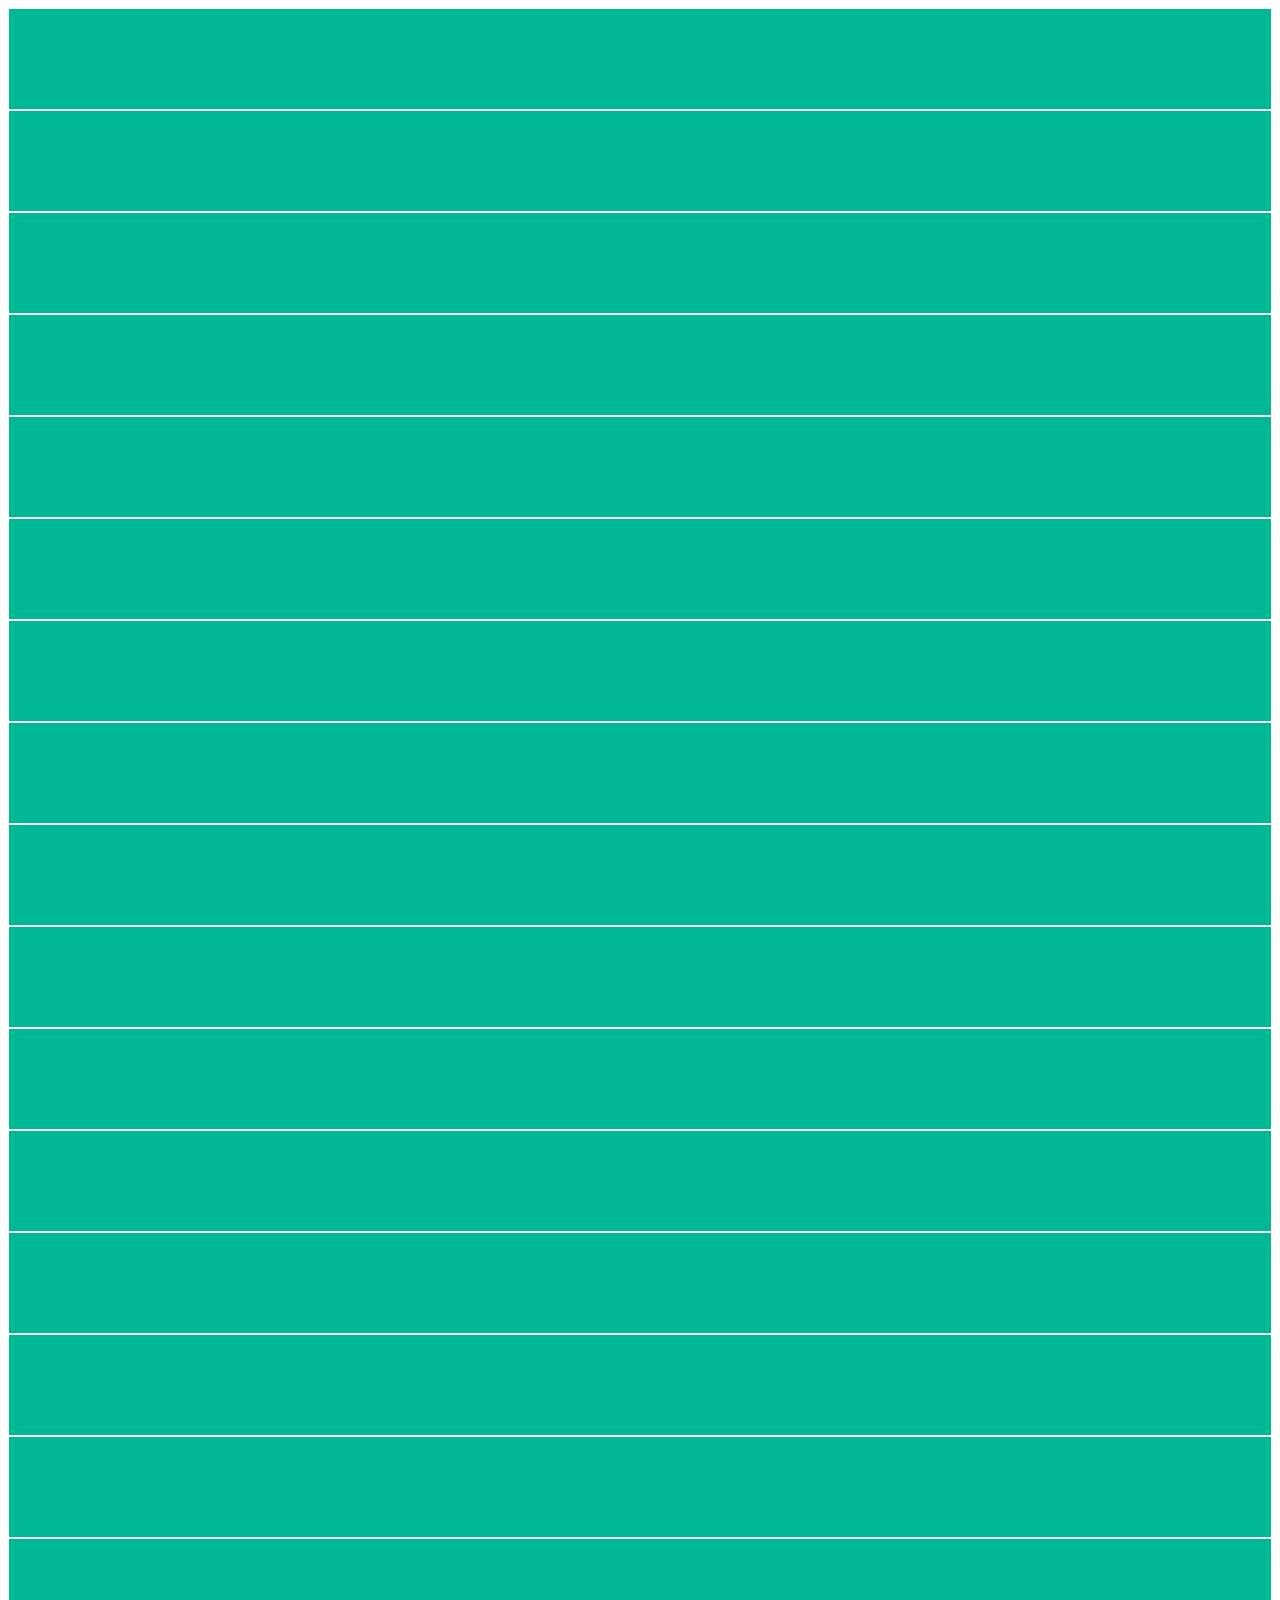
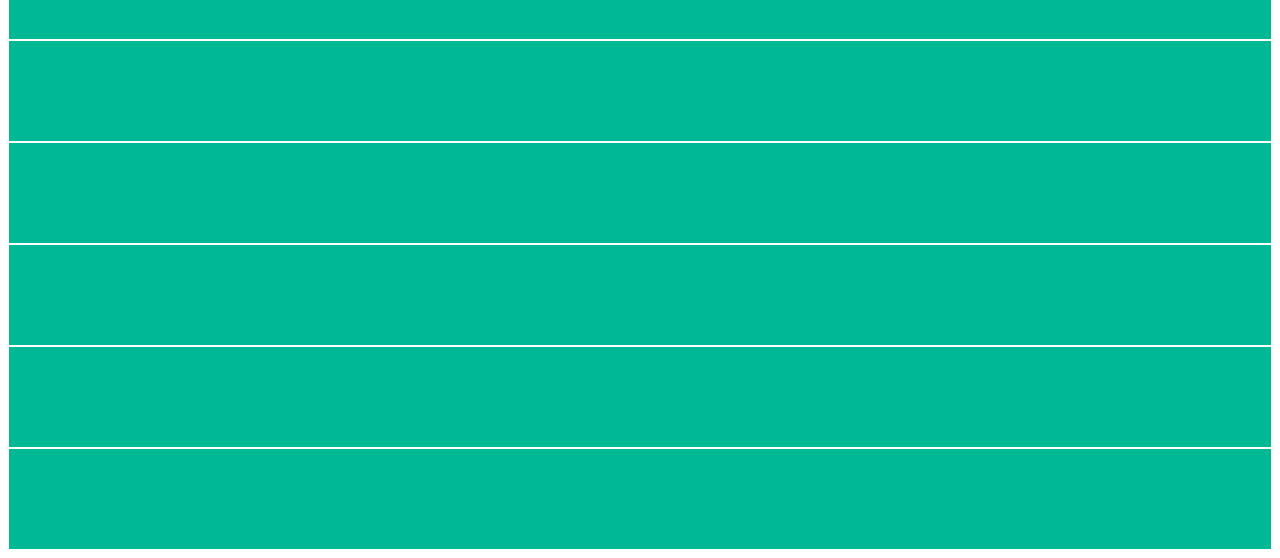
<file: grilla-bootstrap/reto1.html>
<!doctype html>
<html lang="en">
  <head>
    <!-- Required meta tags -->
    <meta charset="utf-8">
    <meta name="viewport" content="width=device-width, initial-scale=1">

    <!-- Bootstrap CSS -->
    <link href="https://cdn.jsdelivr.net/npm/bootstrap@5.1.0/dist/css/bootstrap.min.css" rel="stylesheet" integrity="sha384-KyZXEAg3QhqLMpG8r+8fhAXLRk2vvoC2f3B09zVXn8CA5QIVfZOJ3BCsw2P0p/We" crossorigin="anonymous">
    <style>
      .col{
        background: #00b894;
        height: 100px;
        border: 1px solid white;
      }
    </style>
    <title>Reto 1</title>
  </head>
  <body>
    <div class="container mt-3">
      <div class="row">
        <div class="col">
        </div>
        <div class="col">
        </div>
        <div class="col">
        </div>
      </div>
        <div class="row">
          <div class="col">
          </div>
          <div class="col">
          </div>
          <div class="col">
          </div>
          <div class="col">
          </div>
          <div class="col">
          </div>
          <div class="col">
          </div>
          <div class="col">
          </div>
          <div class="col">
          </div>
          <div class="col">
          </div>
          <div class="col">
          </div>
          </div>
          <div class="row">
            <div class="col">
            </div>
            <div class="col">
            </div>
          </div>
          <div class="row">
            <div class="col">
            </div>
            <div class="col">
            </div>
            <div class="col">
            </div>
            <div class="col">
            </div>
            <div class="col">
            </div>
          </div>
          <div class="row">
            <div class="col">
            </div>
          </div>

    <!-- Optional JavaScript; choose one of the two! -->

    <!-- Option 1: Bootstrap Bundle with Popper -->
    <script src="https://cdn.jsdelivr.net/npm/bootstrap@5.1.0/dist/js/bootstrap.bundle.min.js" integrity="sha384-U1DAWAznBHeqEIlVSCgzq+c9gqGAJn5c/t99JyeKa9xxaYpSvHU5awsuZVVFIhvj" crossorigin="anonymous"></script>

    <!-- Option 2: Separate Popper and Bootstrap JS -->
    <!--
    <script src="https://cdn.jsdelivr.net/npm/@popperjs/core@2.9.3/dist/umd/popper.min.js" integrity="sha384-eMNCOe7tC1doHpGoWe/6oMVemdAVTMs2xqW4mwXrXsW0L84Iytr2wi5v2QjrP/xp" crossorigin="anonymous"></script>
    <script src="https://cdn.jsdelivr.net/npm/bootstrap@5.1.0/dist/js/bootstrap.min.js" integrity="sha384-cn7l7gDp0eyniUwwAZgrzD06kc/tftFf19TOAs2zVinnD/C7E91j9yyk5//jjpt/" crossorigin="anonymous"></script>
    -->
  </body>
</html>
</file>
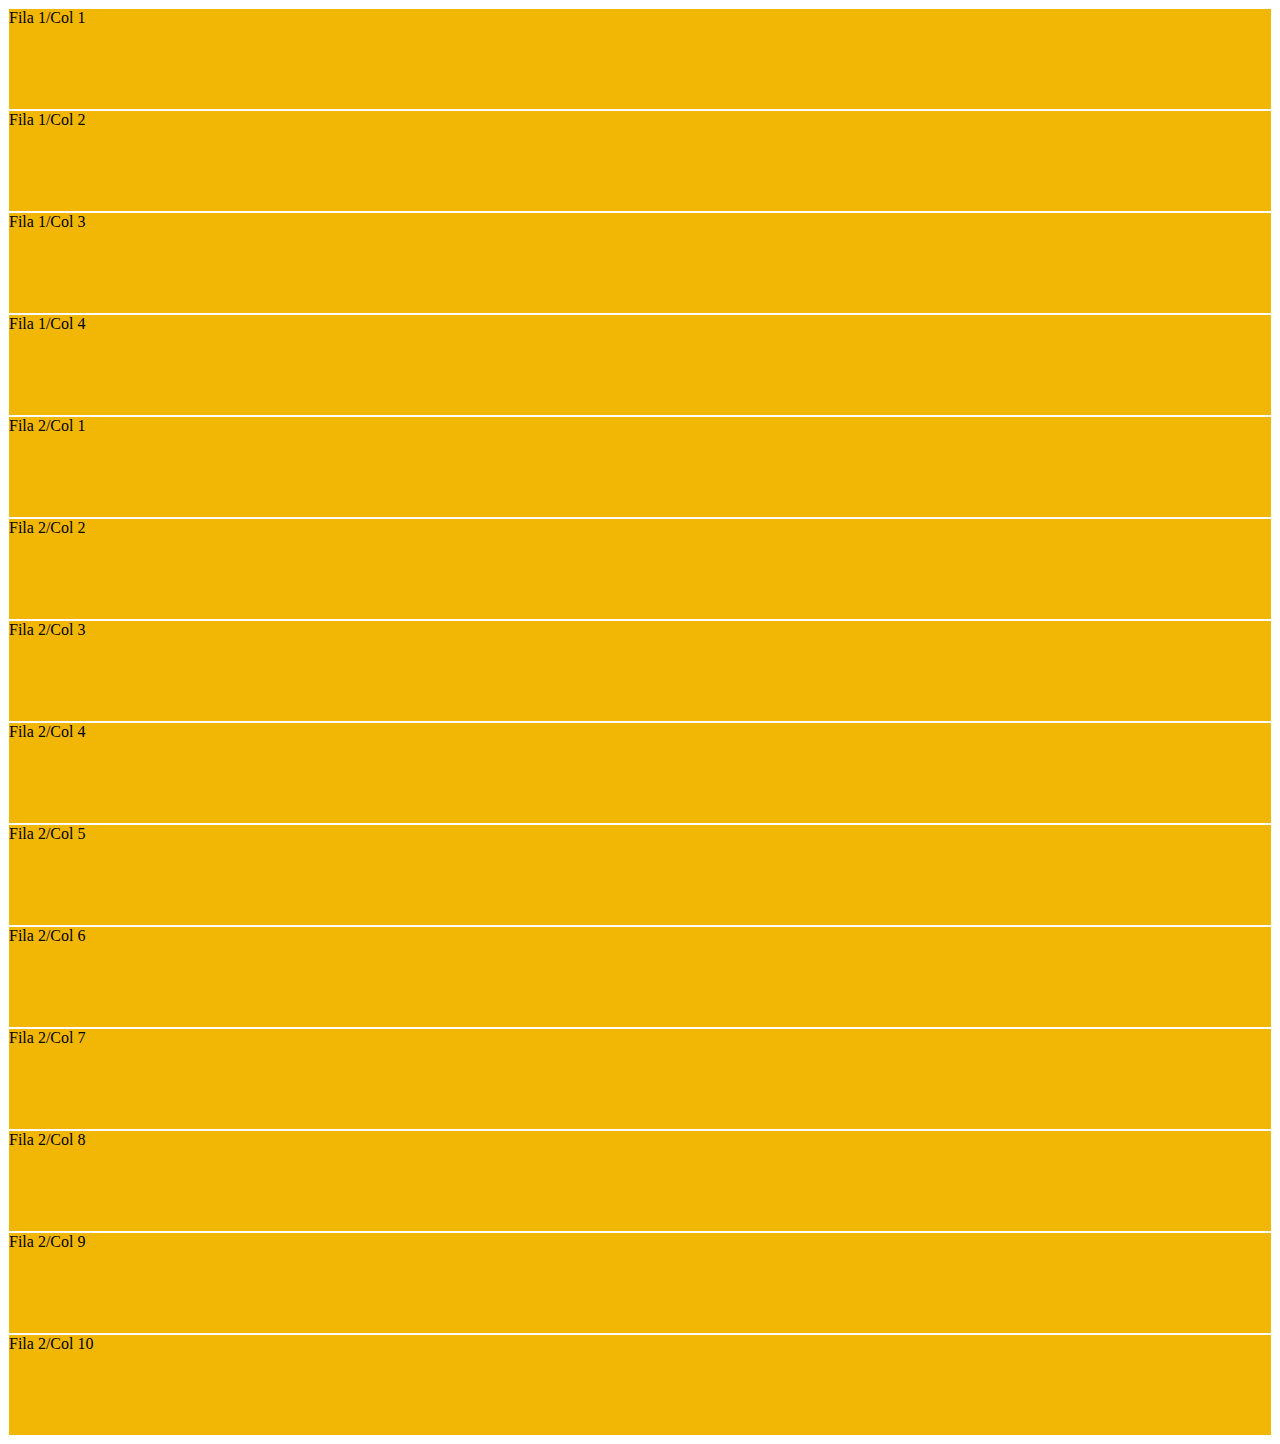
<file: grilla-bootstrap/reto2.html>
<!doctype html>
<html lang="en">
  <head>
    <!-- Required meta tags -->
    <meta charset="utf-8">
    <meta name="viewport" content="width=device-width, initial-scale=1">

    <!-- Bootstrap CSS -->
    <link href="https://cdn.jsdelivr.net/npm/bootstrap@5.1.0/dist/css/bootstrap.min.css" rel="stylesheet" integrity="sha384-KyZXEAg3QhqLMpG8r+8fhAXLRk2vvoC2f3B09zVXn8CA5QIVfZOJ3BCsw2P0p/We" crossorigin="anonymous">
    <style>
      div[class^="col-"] {
        background: #F2B705;
        height: 100px;
        border: 1px solid white;
      }
    </style>
    <title>Reto 1</title>
  </head>
  <body>
    <div class="container mt-3">
      <div class="row">
        <div class="col-6 col-md-3">
            Fila 1/Col 1
        </div>
        <div class="col-6 col-md-3">
            Fila 1/Col 2
        </div>
        <div class="col-6 col-md-3">
            Fila 1/Col 3
        </div>
        <div class="col-6 col-md-3">
            Fila 1/Col 4
        </div>
      </div>
        <div class="row">
          <div class="col-12 col-md-6 col-lg">
            Fila 2/Col 1
          </div>
          <div class="col-12 col-md-6 col-lg">
            Fila 2/Col 2
          </div>
          <div class="col-12 col-md-6 col-lg">
            Fila 2/Col 3
          </div>
          <div class="col-12 col-md-6 col-lg">
            Fila 2/Col 4
          </div>
          <div class="col-12 col-md-6 col-lg">
            Fila 2/Col 5
          </div>
          <div class="col-12 col-md-6 col-lg">
            Fila 2/Col 6
          </div>
          <div class="col-12 col-md-6 col-lg">
            Fila 2/Col 7
          </div>
          <div class="col-12 col-md-6 col-lg">
            Fila 2/Col 8
          </div>
          <div class="col-12 col-md-6 col-lg">
            Fila 2/Col 9
          </div>
          <div class="col-12 col-md-6 col-lg">
            Fila 2/Col 10
          </div>
          </div>


    <!-- Optional JavaScript; choose one of the two! -->

    <!-- Option 1: Bootstrap Bundle with Popper -->
    <script src="https://cdn.jsdelivr.net/npm/bootstrap@5.1.0/dist/js/bootstrap.bundle.min.js" integrity="sha384-U1DAWAznBHeqEIlVSCgzq+c9gqGAJn5c/t99JyeKa9xxaYpSvHU5awsuZVVFIhvj" crossorigin="anonymous"></script>

    <!-- Option 2: Separate Popper and Bootstrap JS -->
    <!--
    <script src="https://cdn.jsdelivr.net/npm/@popperjs/core@2.9.3/dist/umd/popper.min.js" integrity="sha384-eMNCOe7tC1doHpGoWe/6oMVemdAVTMs2xqW4mwXrXsW0L84Iytr2wi5v2QjrP/xp" crossorigin="anonymous"></script>
    <script src="https://cdn.jsdelivr.net/npm/bootstrap@5.1.0/dist/js/bootstrap.min.js" integrity="sha384-cn7l7gDp0eyniUwwAZgrzD06kc/tftFf19TOAs2zVinnD/C7E91j9yyk5//jjpt/" crossorigin="anonymous"></script>
    -->
  </body>
</html>
</file>
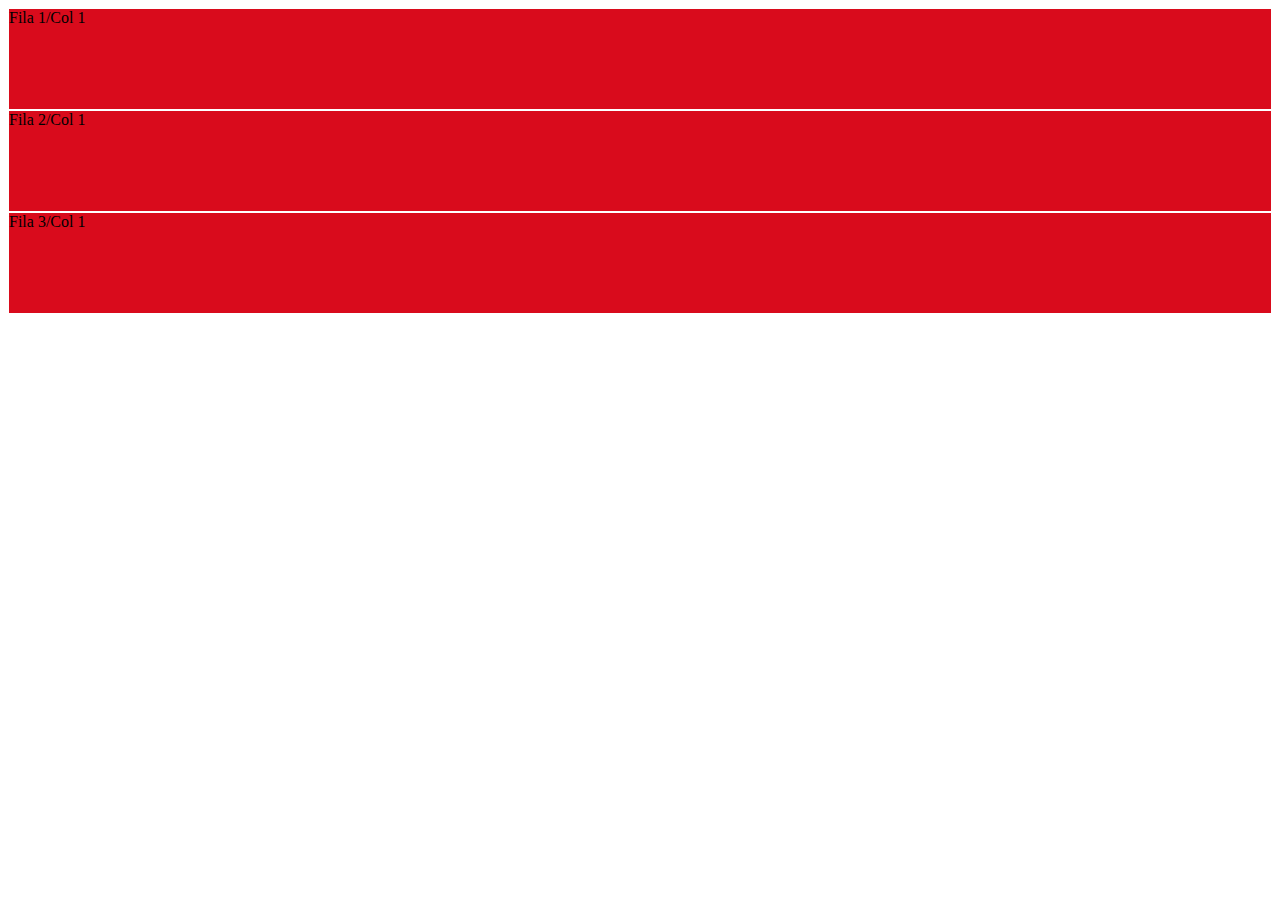
<file: grilla-bootstrap/reto3.html>
<!doctype html>
<html lang="en">
  <head>
    <!-- Required meta tags -->
    <meta charset="utf-8">
    <meta name="viewport" content="width=device-width, initial-scale=1">

    <!-- Bootstrap CSS -->
    <link href="https://cdn.jsdelivr.net/npm/bootstrap@5.1.0/dist/css/bootstrap.min.css" rel="stylesheet" integrity="sha384-KyZXEAg3QhqLMpG8r+8fhAXLRk2vvoC2f3B09zVXn8CA5QIVfZOJ3BCsw2P0p/We" crossorigin="anonymous">
    <style>
      div[class^="col-"] {
        background: #D90B1C;
        height: 100px;
        border: 1px solid white;
      }
    </style>
    <title>Reto 1</title>
  </head>
  <body>
    <div class="container mt-3">
      <div class="row">
        <div class="col-12 col-md-6 offset-md-6">
            Fila 1/Col 1
        </div>
      </div>
        <div class="row">
          <div class="col-8 col-md-8 offset-md-2">
            Fila 2/Col 1
          </div>
          </div>
          <div class="row">
            <div class="col-3 offset-9 col-md-3 offset-md-0">
              Fila 3/Col 1
            </div>
            </div>


    <!-- Optional JavaScript; choose one of the two! -->

    <!-- Option 1: Bootstrap Bundle with Popper -->
    <script src="https://cdn.jsdelivr.net/npm/bootstrap@5.1.0/dist/js/bootstrap.bundle.min.js" integrity="sha384-U1DAWAznBHeqEIlVSCgzq+c9gqGAJn5c/t99JyeKa9xxaYpSvHU5awsuZVVFIhvj" crossorigin="anonymous"></script>

    <!-- Option 2: Separate Popper and Bootstrap JS -->
    <!--
    <script src="https://cdn.jsdelivr.net/npm/@popperjs/core@2.9.3/dist/umd/popper.min.js" integrity="sha384-eMNCOe7tC1doHpGoWe/6oMVemdAVTMs2xqW4mwXrXsW0L84Iytr2wi5v2QjrP/xp" crossorigin="anonymous"></script>
    <script src="https://cdn.jsdelivr.net/npm/bootstrap@5.1.0/dist/js/bootstrap.min.js" integrity="sha384-cn7l7gDp0eyniUwwAZgrzD06kc/tftFf19TOAs2zVinnD/C7E91j9yyk5//jjpt/" crossorigin="anonymous"></script>
    -->
  </body>
</html>
</file>
<file: index.css>
.text-platzi {
  color: #97c93e !important;
}

.btn-platzi {
  background-color: #97c93e;
  color: white;
}

.btn-platzi:hover {
  background-color: #82ad36;
}

#header img {
  width: 80px;
}

#main .carousel-inner img {
  max-height: 70vh;
  object-fit: cover;
  filter: grayscale(70%);
}

#carousel {
  position: relative;
}

#carousel .overlay {
  z-index: 1;
  position: absolute;
  top: 0;
  bottom: 0;
  left: 0;
  right: 0;
  background-color: rgba(0, 0, 0, 0.5);
  color: white;
}

#carousel .overlay .container,
#carousel .overlay .row {
  height: 100%;
}

#place-time {
  background-color: #343a40;
  color: white;
}

#place-time img {
  max-width: 100%;
}

#footer {
  background: linear-gradient(90deg,#1c3643,#273b47 25%,#1e5372);
}

#footer a {
  color: white;
  text-decoration: none;
}
</file>
